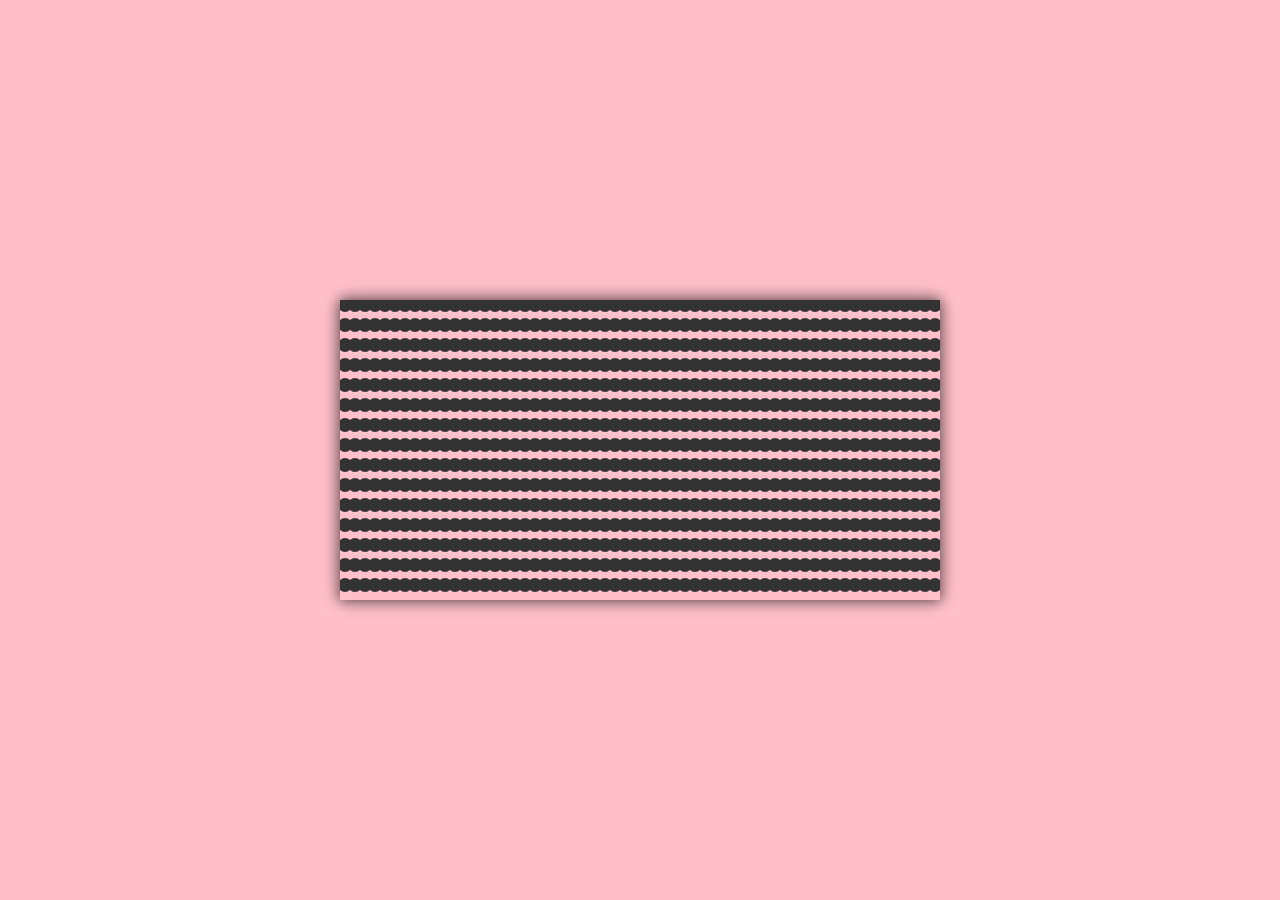
<file: animation mouse over/index.html>
<!DOCTYPE html>
<html lang="en">
  <head>
    <meta charset="UTF-8" />
    <meta http-equiv="X-UA-Compatible" content="IE=edge" />
    <meta name="viewport" content="width=device-width, initial-scale=1.0" />
    <link rel="stylesheet" href="style.css" />
    <title>Document</title>
  </head>
  <body>
    <section>
      <div class="container"></div>
    </section>

    <script>
      let container = document.querySelector(".container");
      for (i = 1; i <= 900; i++) {
        container.innerHTML += `
                <span></span>
            `;
      }
    </script>
  </body>
</html>
</file>
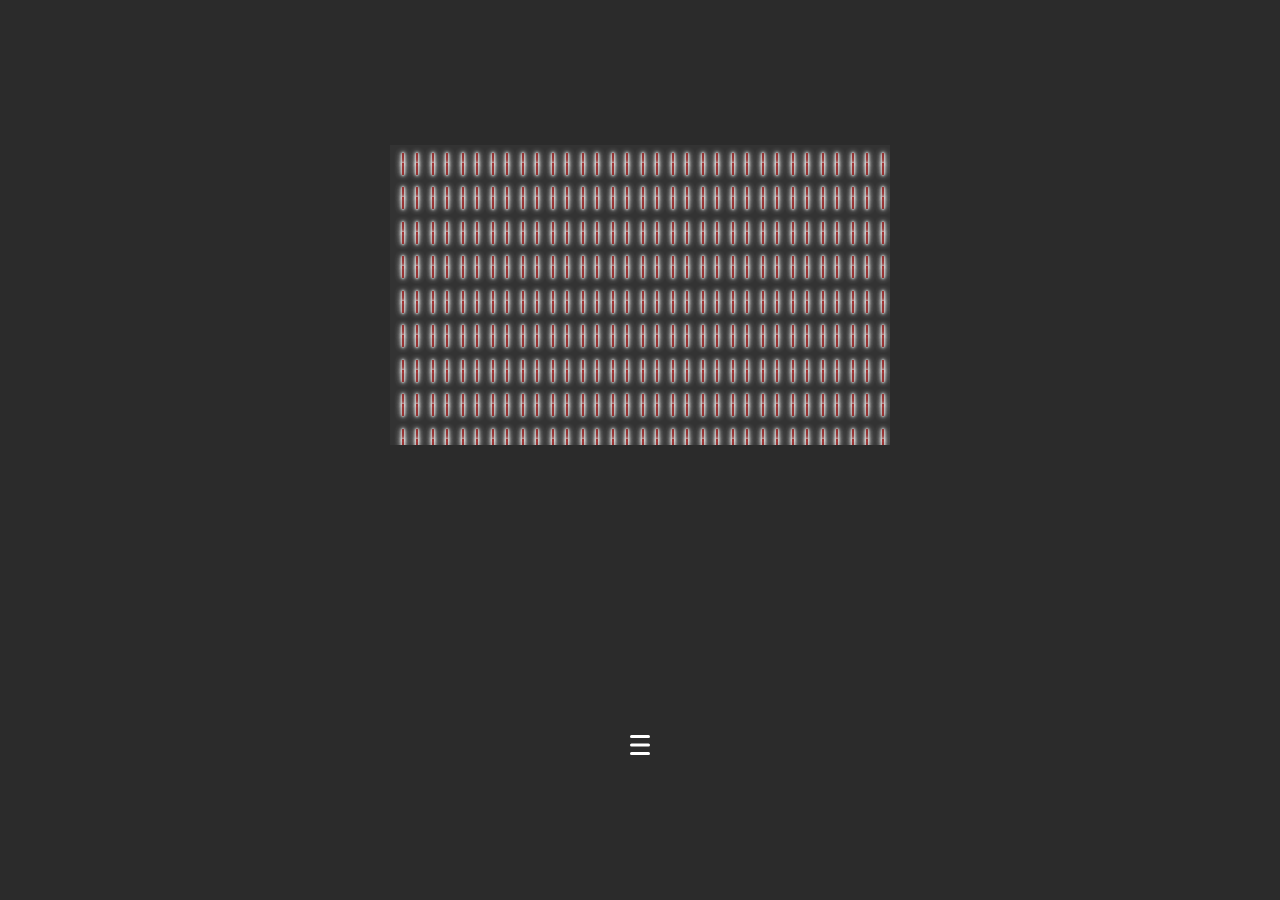
<file: another-mouse-effect/index.html>
<!DOCTYPE html>
<html lang="en">
  <head>
    <meta charset="UTF-8" />
    <meta http-equiv="X-UA-Compatible" content="IE=edge" />
    <meta name="viewport" content="width=device-width, initial-scale=1.0" />
    <title>Document</title>
    <link rel="stylesheet" href="style.css" />
  </head>
  <body>
    <section>
      <div>
        <span></span>
        <span></span>
        <span></span>
        <span></span>
      </div>
      <div>
        <span></span>
        <span></span>
        <span></span>
        <span></span>
      </div>
      <div>
        <span></span>
        <span></span>
        <span></span>
        <span></span>
      </div>
      <div>
        <span></span>
        <span></span>
        <span></span>
        <span></span>
      </div>
      <div>
        <span></span>
        <span></span>
        <span></span>
        <span></span>
      </div>
      <div>
        <span></span>
        <span></span>
        <span></span>
        <span></span>
      </div>
      <div>
        <span></span>
        <span></span>
        <span></span>
        <span></span>
      </div>
      <div>
        <span></span>
        <span></span>
        <span></span>
        <span></span>
      </div>
      <div>
        <span></span>
        <span></span>
        <span></span>
        <span></span>
      </div>
      <div>
        <span></span>
        <span></span>
        <span></span>
        <span></span>
      </div>
      <div>
        <span></span>
        <span></span>
        <span></span>
        <span></span>
      </div>
      <div>
        <span></span>
        <span></span>
        <span></span>
        <span></span>
      </div>
      <div>
        <span></span>
        <span></span>
        <span></span>
        <span></span>
      </div>
      <div>
        <span></span>
        <span></span>
        <span></span>
        <span></span>
      </div>
      <div>
        <span></span>
        <span></span>
        <span></span>
        <span></span>
      </div>
      <div>
        <span></span>
        <span></span>
        <span></span>
        <span></span>
      </div>
      <div>
        <span></span>
        <span></span>
        <span></span>
        <span></span>
      </div>
      <div>
        <span></span>
        <span></span>
        <span></span>
        <span></span>
      </div>
      <div>
        <span></span>
        <span></span>
        <span></span>
        <span></span>
      </div>
      <div>
        <span></span>
        <span></span>
        <span></span>
        <span></span>
      </div>
      <div>
        <span></span>
        <span></span>
        <span></span>
        <span></span>
      </div>
      <div>
        <span></span>
        <span></span>
        <span></span>
        <span></span>
      </div>
      <div>
        <span></span>
        <span></span>
        <span></span>
        <span></span>
      </div>
      <div>
        <span></span>
        <span></span>
        <span></span>
        <span></span>
      </div>
      <div>
        <span></span>
        <span></span>
        <span></span>
        <span></span>
      </div>
      <div>
        <span></span>
        <span></span>
        <span></span>
        <span></span>
      </div>
      <div>
        <span></span>
        <span></span>
        <span></span>
        <span></span>
      </div>
      <div>
        <span></span>
        <span></span>
        <span></span>
        <span></span>
      </div>
      <div>
        <span></span>
        <span></span>
        <span></span>
        <span></span>
      </div>
      <div>
        <span></span>
        <span></span>
        <span></span>
        <span></span>
      </div>
      <div>
        <span></span>
        <span></span>
        <span></span>
        <span></span>
      </div>
      <div>
        <span></span>
        <span></span>
        <span></span>
        <span></span>
      </div>
      <div>
        <span></span>
        <span></span>
        <span></span>
        <span></span>
      </div>
      <div>
        <span></span>
        <span></span>
        <span></span>
        <span></span>
      </div>
      <div>
        <span></span>
        <span></span>
        <span></span>
        <span></span>
      </div>
      <div>
        <span></span>
        <span></span>
        <span></span>
        <span></span>
      </div>
      <div>
        <span></span>
        <span></span>
        <span></span>
        <span></span>
      </div>
      <div>
        <span></span>
        <span></span>
        <span></span>
        <span></span>
      </div>
      <div>
        <span></span>
        <span></span>
        <span></span>
        <span></span>
      </div>
      <div>
        <span></span>
        <span></span>
        <span></span>
        <span></span>
      </div>
      <div>
        <span></span>
        <span></span>
        <span></span>
        <span></span>
      </div>
      <div>
        <span></span>
        <span></span>
        <span></span>
        <span></span>
      </div>
      <div>
        <span></span>
        <span></span>
        <span></span>
        <span></span>
      </div>
      <div>
        <span></span>
        <span></span>
        <span></span>
        <span></span>
      </div>
      <div>
        <span></span>
        <span></span>
        <span></span>
        <span></span>
      </div>
      <div>
        <span></span>
        <span></span>
        <span></span>
        <span></span>
      </div>
      <div>
        <span></span>
        <span></span>
        <span></span>
        <span></span>
      </div>
      <div>
        <span></span>
        <span></span>
        <span></span>
        <span></span>
      </div>
      <div>
        <span></span>
        <span></span>
        <span></span>
        <span></span>
      </div>
      <div>
        <span></span>
        <span></span>
        <span></span>
        <span></span>
      </div>
      <div>
        <span></span>
        <span></span>
        <span></span>
        <span></span>
      </div>
      <div>
        <span></span>
        <span></span>
        <span></span>
        <span></span>
      </div>
      <div>
        <span></span>
        <span></span>
        <span></span>
        <span></span>
      </div>
      <div>
        <span></span>
        <span></span>
        <span></span>
        <span></span>
      </div>
      <div>
        <span></span>
        <span></span>
        <span></span>
        <span></span>
      </div>
      <div>
        <span></span>
        <span></span>
        <span></span>
        <span></span>
      </div>
      <div>
        <span></span>
        <span></span>
        <span></span>
        <span></span>
      </div>
      <div>
        <span></span>
        <span></span>
        <span></span>
        <span></span>
      </div>
      <div>
        <span></span>
        <span></span>
        <span></span>
        <span></span>
      </div>
      <div>
        <span></span>
        <span></span>
        <span></span>
        <span></span>
      </div>
      <div>
        <span></span>
        <span></span>
        <span></span>
        <span></span>
      </div>
      <div>
        <span></span>
        <span></span>
        <span></span>
        <span></span>
      </div>
      <div>
        <span></span>
        <span></span>
        <span></span>
        <span></span>
      </div>
      <div>
        <span></span>
        <span></span>
        <span></span>
        <span></span>
      </div>
      <div>
        <span></span>
        <span></span>
        <span></span>
        <span></span>
      </div>
      <div>
        <span></span>
        <span></span>
        <span></span>
        <span></span>
      </div>
      <div>
        <span></span>
        <span></span>
        <span></span>
        <span></span>
      </div>
      <div>
        <span></span>
        <span></span>
        <span></span>
        <span></span>
      </div>
      <div>
        <span></span>
        <span></span>
        <span></span>
        <span></span>
      </div>
      <div>
        <span></span>
        <span></span>
        <span></span>
        <span></span>
      </div>
      <div>
        <span></span>
        <span></span>
        <span></span>
        <span></span>
      </div>
      <div>
        <span></span>
        <span></span>
        <span></span>
        <span></span>
      </div>
      <div>
        <span></span>
        <span></span>
        <span></span>
        <span></span>
      </div>
      <div>
        <span></span>
        <span></span>
        <span></span>
        <span></span>
      </div>
      <div>
        <span></span>
        <span></span>
        <span></span>
        <span></span>
      </div>
      <div>
        <span></span>
        <span></span>
        <span></span>
        <span></span>
      </div>
      <div>
        <span></span>
        <span></span>
        <span></span>
        <span></span>
      </div>
      <div>
        <span></span>
        <span></span>
        <span></span>
        <span></span>
      </div>
      <div>
        <span></span>
        <span></span>
        <span></span>
        <span></span>
      </div>
      <div>
        <span></span>
        <span></span>
        <span></span>
        <span></span>
      </div>
      <div>
        <span></span>
        <span></span>
        <span></span>
        <span></span>
      </div>
      <div>
        <span></span>
        <span></span>
        <span></span>
        <span></span>
      </div>
      <div>
        <span></span>
        <span></span>
        <span></span>
        <span></span>
      </div>
      <div>
        <span></span>
        <span></span>
        <span></span>
        <span></span>
      </div>
      <div>
        <span></span>
        <span></span>
        <span></span>
        <span></span>
      </div>
      <div>
        <span></span>
        <span></span>
        <span></span>
        <span></span>
      </div>
      <div>
        <span></span>
        <span></span>
        <span></span>
        <span></span>
      </div>
      <div>
        <span></span>
        <span></span>
        <span></span>
        <span></span>
      </div>
      <div>
        <span></span>
        <span></span>
        <span></span>
        <span></span>
      </div>
      <div>
        <span></span>
        <span></span>
        <span></span>
        <span></span>
      </div>
      <div>
        <span></span>
        <span></span>
        <span></span>
        <span></span>
      </div>
      <div>
        <span></span>
        <span></span>
        <span></span>
        <span></span>
      </div>
      <div>
        <span></span>
        <span></span>
        <span></span>
        <span></span>
      </div>
      <div>
        <span></span>
        <span></span>
        <span></span>
        <span></span>
      </div>
      <div>
        <span></span>
        <span></span>
        <span></span>
        <span></span>
      </div>
      <div>
        <span></span>
        <span></span>
        <span></span>
        <span></span>
      </div>
      <div>
        <span></span>
        <span></span>
        <span></span>
        <span></span>
      </div>
      <div>
        <span></span>
        <span></span>
        <span></span>
        <span></span>
      </div>
      <div>
        <span></span>
        <span></span>
        <span></span>
        <span></span>
      </div>
      <div>
        <span></span>
        <span></span>
        <span></span>
        <span></span>
      </div>
      <div>
        <span></span>
        <span></span>
        <span></span>
        <span></span>
      </div>
      <div>
        <span></span>
        <span></span>
        <span></span>
        <span></span>
      </div>
      <div>
        <span></span>
        <span></span>
        <span></span>
        <span></span>
      </div>
      <div>
        <span></span>
        <span></span>
        <span></span>
        <span></span>
      </div>
      <div>
        <span></span>
        <span></span>
        <span></span>
        <span></span>
      </div>
      <div>
        <span></span>
        <span></span>
        <span></span>
        <span></span>
      </div>
      <div>
        <span></span>
        <span></span>
        <span></span>
        <span></span>
      </div>
      <div>
        <span></span>
        <span></span>
        <span></span>
        <span></span>
      </div>
      <div>
        <span></span>
        <span></span>
        <span></span>
        <span></span>
      </div>
      <div>
        <span></span>
        <span></span>
        <span></span>
        <span></span>
      </div>
      <div>
        <span></span>
        <span></span>
        <span></span>
        <span></span>
      </div>
      <div>
        <span></span>
        <span></span>
        <span></span>
        <span></span>
      </div>
      <div>
        <span></span>
        <span></span>
        <span></span>
        <span></span>
      </div>
      <div>
        <span></span>
        <span></span>
        <span></span>
        <span></span>
      </div>
      <div>
        <span></span>
        <span></span>
        <span></span>
        <span></span>
      </div>
      <div>
        <span></span>
        <span></span>
        <span></span>
        <span></span>
      </div>
      <div>
        <span></span>
        <span></span>
        <span></span>
        <span></span>
      </div>
      <div>
        <span></span>
        <span></span>
        <span></span>
        <span></span>
      </div>
      <div>
        <span></span>
        <span></span>
        <span></span>
        <span></span>
      </div>
      <div>
        <span></span>
        <span></span>
        <span></span>
        <span></span>
      </div>
      <div>
        <span></span>
        <span></span>
        <span></span>
        <span></span>
      </div>
      <div>
        <span></span>
        <span></span>
        <span></span>
        <span></span>
      </div>
      <div>
        <span></span>
        <span></span>
        <span></span>
        <span></span>
      </div>
      <div>
        <span></span>
        <span></span>
        <span></span>
        <span></span>
      </div>
      <div>
        <span></span>
        <span></span>
        <span></span>
        <span></span>
      </div>
      <div>
        <span></span>
        <span></span>
        <span></span>
        <span></span>
      </div>
      <div>
        <span></span>
        <span></span>
        <span></span>
        <span></span>
      </div>
      <div>
        <span></span>
        <span></span>
        <span></span>
        <span></span>
      </div>
      <div>
        <span></span>
        <span></span>
        <span></span>
        <span></span>
      </div>
      <div>
        <span></span>
        <span></span>
        <span></span>
        <span></span>
      </div>
      <div>
        <span></span>
        <span></span>
        <span></span>
        <span></span>
      </div>
      <div>
        <span></span>
        <span></span>
        <span></span>
        <span></span>
      </div>
      <div>
        <span></span>
        <span></span>
        <span></span>
        <span></span>
      </div>
      <div>
        <span></span>
        <span></span>
        <span></span>
        <span></span>
      </div>
      <div>
        <span></span>
        <span></span>
        <span></span>
        <span></span>
      </div>
      <div>
        <span></span>
        <span></span>
        <span></span>
        <span></span>
      </div>
      <div>
        <span></span>
        <span></span>
        <span></span>
        <span></span>
      </div>
      <div>
        <span></span>
        <span></span>
        <span></span>
        <span></span>
      </div>
      <div>
        <span></span>
        <span></span>
        <span></span>
        <span></span>
      </div>
      <div>
        <span></span>
        <span></span>
        <span></span>
        <span></span>
      </div>
      <div>
        <span></span>
        <span></span>
        <span></span>
        <span></span>
      </div>
      <div>
        <span></span>
        <span></span>
        <span></span>
        <span></span>
      </div>
      <div>
        <span></span>
        <span></span>
        <span></span>
        <span></span>
      </div>
      <div>
        <span></span>
        <span></span>
        <span></span>
        <span></span>
      </div>
      <div>
        <span></span>
        <span></span>
        <span></span>
        <span></span>
      </div>
      <div>
        <span></span>
        <span></span>
        <span></span>
        <span></span>
      </div>
      <div>
        <span></span>
        <span></span>
        <span></span>
        <span></span>
      </div>
      <div>
        <span></span>
        <span></span>
        <span></span>
        <span></span>
      </div>
      <div>
        <span></span>
        <span></span>
        <span></span>
        <span></span>
      </div>
      <div>
        <span></span>
        <span></span>
        <span></span>
        <span></span>
      </div>
      <div>
        <span></span>
        <span></span>
        <span></span>
        <span></span>
      </div>
      <div>
        <span></span>
        <span></span>
        <span></span>
        <span></span>
      </div>
      <div>
        <span></span>
        <span></span>
        <span></span>
        <span></span>
      </div>
    </section>

    <main class="bar">
      <input type="checkbox" />
      <span style="--top: 0; --left: 0"></span>
      <span style="--top: 50%; --left: 0"></span>
      <span style="--bottom: 0; --left: 0"></span>
    </main>
  </body>
</html>
</file>
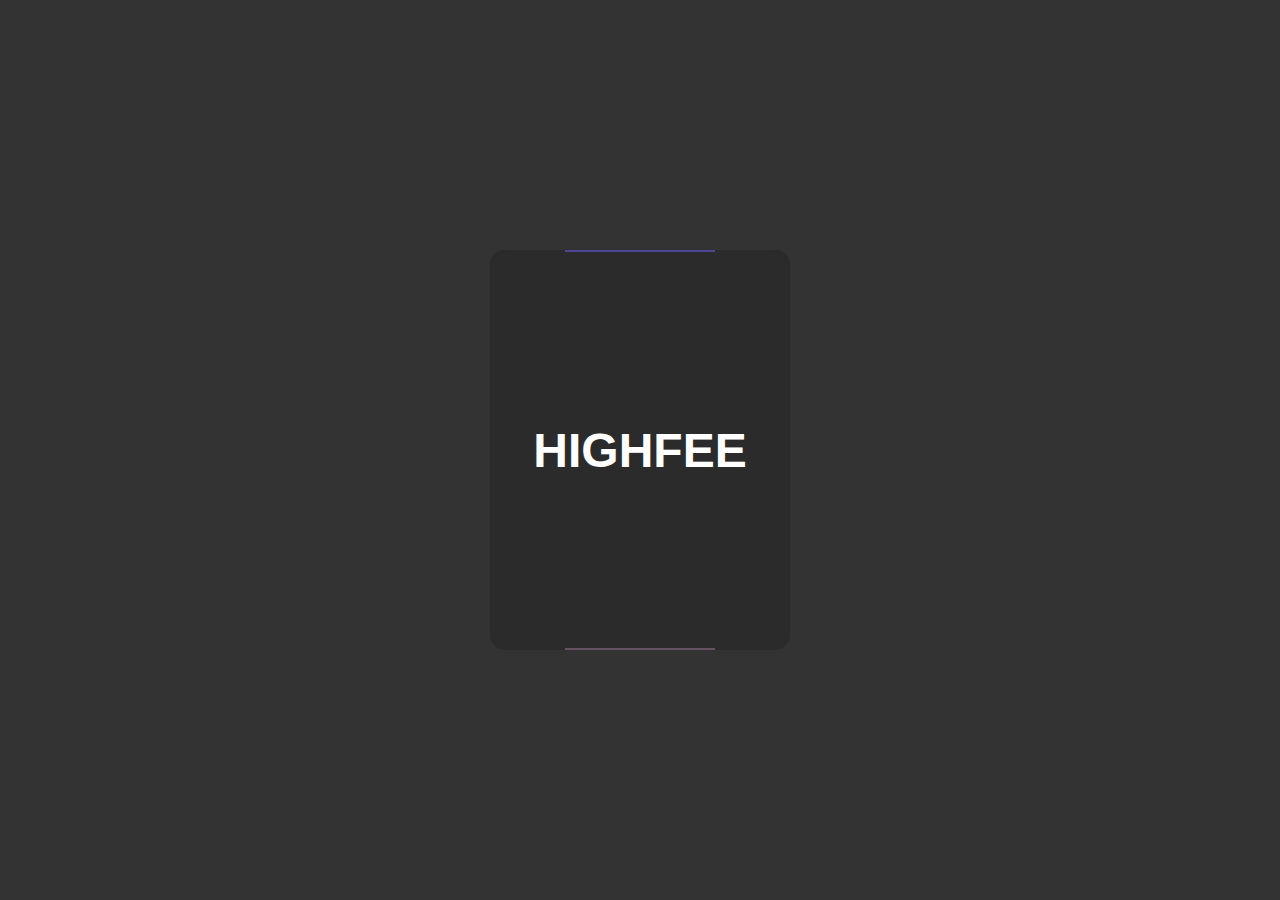
<file: box border effect/index.html>
<!DOCTYPE html>
<html lang="en">
  <head>
    <meta charset="UTF-8" />
    <meta http-equiv="X-UA-Compatible" content="IE=edge" />
    <meta name="viewport" content="width=device-width, initial-scale=1.0" />
    <title>Document</title>
    <link rel="stylesheet" href="style.css" />
  </head>
  <body>
    <div class="container">
      <div class="card">
        <h3>HIGHFEE</h3>
      </div>
    </div>
  </body>
</html>
</file>
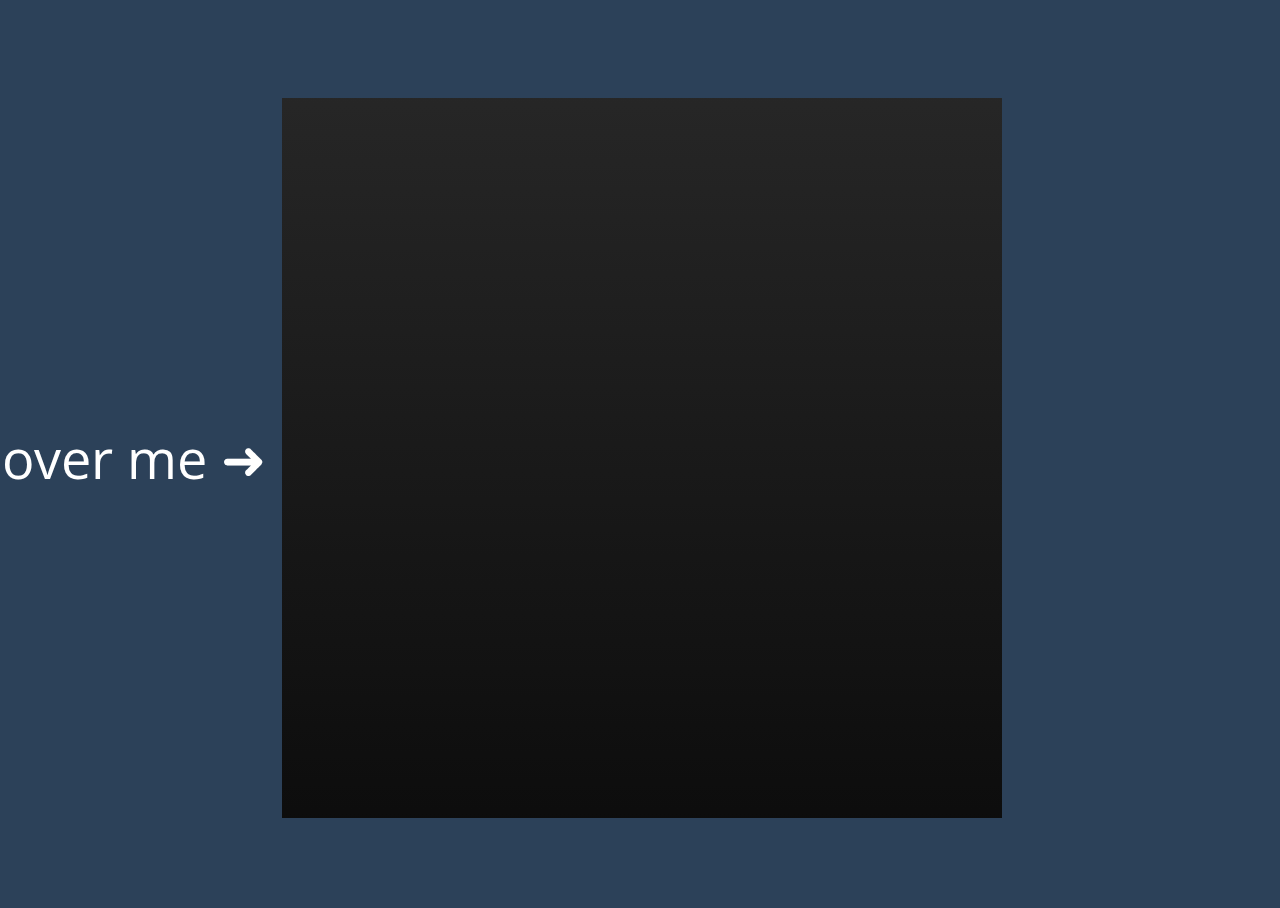
<file: hover effect/index.html>
<!DOCTYPE html>
<html lang="en">
  <head>
    <meta charset="UTF-8" />
    <meta http-equiv="X-UA-Compatible" content="IE=edge" />
    <meta name="viewport" content="width=device-width, initial-scale=1.0" />
    <link rel="stylesheet" href="style.css" />
    <title>Document</title>
  </head>
  <body>
    <div class="reflection-container">
      <a class="reflection-grid-cell reflection-grid-cell-1" href="#"></a>
      <a class="reflection-grid-cell reflection-grid-cell-2" href="#"></a>
      <a class="reflection-grid-cell reflection-grid-cell-3" href="#"></a>
      <a class="reflection-grid-cell reflection-grid-cell-4" href="#"></a>
      <a class="reflection-grid-cell reflection-grid-cell-5" href="#"></a>
      <a class="reflection-grid-cell reflection-grid-cell-6" href="#"></a>
      <a class="reflection-grid-cell reflection-grid-cell-7" href="#"></a>
      <a class="reflection-grid-cell reflection-grid-cell-8" href="#"></a>
      <a class="reflection-grid-cell reflection-grid-cell-9" href="#"></a>
      <a class="reflection-grid-cell reflection-grid-cell-10" href="#"></a>
      <a class="reflection-grid-cell reflection-grid-cell-11" href="#"></a>
      <a class="reflection-grid-cell reflection-grid-cell-12" href="#"></a>
      <a class="reflection-grid-cell reflection-grid-cell-13" href="#"></a>
      <a class="reflection-grid-cell reflection-grid-cell-14" href="#"></a>
      <a class="reflection-grid-cell reflection-grid-cell-15" href="#"></a>
      <a class="reflection-grid-cell reflection-grid-cell-16" href="#"></a>
      <a class="reflection-grid-cell reflection-grid-cell-17" href="#"></a>
      <a class="reflection-grid-cell reflection-grid-cell-18" href="#"></a>
      <a class="reflection-grid-cell reflection-grid-cell-19" href="#"></a>
      <a class="reflection-grid-cell reflection-grid-cell-20" href="#"></a>
      <a class="reflection-grid-cell reflection-grid-cell-21" href="#"></a>
      <a class="reflection-grid-cell reflection-grid-cell-22" href="#"></a>
      <a class="reflection-grid-cell reflection-grid-cell-23" href="#"></a>
      <a class="reflection-grid-cell reflection-grid-cell-24" href="#"></a>
      <a class="reflection-grid-cell reflection-grid-cell-25" href="#"></a>
      <a class="reflection-grid-cell reflection-grid-cell-26" href="#"></a>
      <a class="reflection-grid-cell reflection-grid-cell-27" href="#"></a>
      <a class="reflection-grid-cell reflection-grid-cell-28" href="#"></a>
      <a class="reflection-grid-cell reflection-grid-cell-29" href="#"></a>
      <a class="reflection-grid-cell reflection-grid-cell-30" href="#"></a>
      <a class="reflection-grid-cell reflection-grid-cell-31" href="#"></a>
      <a class="reflection-grid-cell reflection-grid-cell-32" href="#"></a>
      <a class="reflection-grid-cell reflection-grid-cell-33" href="#"></a>
      <a class="reflection-grid-cell reflection-grid-cell-34" href="#"></a>
      <a class="reflection-grid-cell reflection-grid-cell-35" href="#"></a>
      <a class="reflection-grid-cell reflection-grid-cell-36" href="#"></a>
      <a class="reflection-grid-cell reflection-grid-cell-37" href="#"></a>
      <a class="reflection-grid-cell reflection-grid-cell-38" href="#"></a>
      <a class="reflection-grid-cell reflection-grid-cell-39" href="#"></a>
      <a class="reflection-grid-cell reflection-grid-cell-40" href="#"></a>
      <a class="reflection-grid-cell reflection-grid-cell-41" href="#"></a>
      <a class="reflection-grid-cell reflection-grid-cell-42" href="#"></a>
      <a class="reflection-grid-cell reflection-grid-cell-43" href="#"></a>
      <a class="reflection-grid-cell reflection-grid-cell-44" href="#"></a>
      <a class="reflection-grid-cell reflection-grid-cell-45" href="#"></a>
      <a class="reflection-grid-cell reflection-grid-cell-46" href="#"></a>
      <a class="reflection-grid-cell reflection-grid-cell-47" href="#"></a>
      <a class="reflection-grid-cell reflection-grid-cell-48" href="#"></a>
      <a class="reflection-grid-cell reflection-grid-cell-49" href="#"></a>
      <a class="reflection-grid-cell reflection-grid-cell-50" href="#"></a>
      <a class="reflection-grid-cell reflection-grid-cell-51" href="#"></a>
      <a class="reflection-grid-cell reflection-grid-cell-52" href="#"></a>
      <a class="reflection-grid-cell reflection-grid-cell-53" href="#"></a>
      <a class="reflection-grid-cell reflection-grid-cell-54" href="#"></a>
      <a class="reflection-grid-cell reflection-grid-cell-55" href="#"></a>
      <a class="reflection-grid-cell reflection-grid-cell-56" href="#"></a>
      <a class="reflection-grid-cell reflection-grid-cell-57" href="#"></a>
      <a class="reflection-grid-cell reflection-grid-cell-58" href="#"></a>
      <a class="reflection-grid-cell reflection-grid-cell-59" href="#"></a>
      <a class="reflection-grid-cell reflection-grid-cell-60" href="#"></a>
      <a class="reflection-grid-cell reflection-grid-cell-61" href="#"></a>
      <a class="reflection-grid-cell reflection-grid-cell-62" href="#"></a>
      <a class="reflection-grid-cell reflection-grid-cell-63" href="#"></a>
      <a class="reflection-grid-cell reflection-grid-cell-64" href="#"></a>
      <a class="reflection-grid-cell reflection-grid-cell-65" href="#"></a>
      <a class="reflection-grid-cell reflection-grid-cell-66" href="#"></a>
      <a class="reflection-grid-cell reflection-grid-cell-67" href="#"></a>
      <a class="reflection-grid-cell reflection-grid-cell-68" href="#"></a>
      <a class="reflection-grid-cell reflection-grid-cell-69" href="#"></a>
      <a class="reflection-grid-cell reflection-grid-cell-70" href="#"></a>
      <a class="reflection-grid-cell reflection-grid-cell-71" href="#"></a>
      <a class="reflection-grid-cell reflection-grid-cell-72" href="#"></a>
      <a class="reflection-grid-cell reflection-grid-cell-73" href="#"></a>
      <a class="reflection-grid-cell reflection-grid-cell-74" href="#"></a>
      <a class="reflection-grid-cell reflection-grid-cell-75" href="#"></a>
      <a class="reflection-grid-cell reflection-grid-cell-76" href="#"></a>
      <a class="reflection-grid-cell reflection-grid-cell-77" href="#"></a>
      <a class="reflection-grid-cell reflection-grid-cell-78" href="#"></a>
      <a class="reflection-grid-cell reflection-grid-cell-79" href="#"></a>
      <a class="reflection-grid-cell reflection-grid-cell-80" href="#"></a>
      <a class="reflection-grid-cell reflection-grid-cell-81" href="#"></a>
      <a class="reflection-grid-cell reflection-grid-cell-82" href="#"></a>
      <a class="reflection-grid-cell reflection-grid-cell-83" href="#"></a>
      <a class="reflection-grid-cell reflection-grid-cell-84" href="#"></a>
      <a class="reflection-grid-cell reflection-grid-cell-85" href="#"></a>
      <a class="reflection-grid-cell reflection-grid-cell-86" href="#"></a>
      <a class="reflection-grid-cell reflection-grid-cell-87" href="#"></a>
      <a class="reflection-grid-cell reflection-grid-cell-88" href="#"></a>
      <a class="reflection-grid-cell reflection-grid-cell-89" href="#"></a>
      <a class="reflection-grid-cell reflection-grid-cell-90" href="#"></a>
      <a class="reflection-grid-cell reflection-grid-cell-91" href="#"></a>
      <a class="reflection-grid-cell reflection-grid-cell-92" href="#"></a>
      <a class="reflection-grid-cell reflection-grid-cell-93" href="#"></a>
      <a class="reflection-grid-cell reflection-grid-cell-94" href="#"></a>
      <a class="reflection-grid-cell reflection-grid-cell-95" href="#"></a>
      <a class="reflection-grid-cell reflection-grid-cell-96" href="#"></a>
      <a class="reflection-grid-cell reflection-grid-cell-97" href="#"></a>
      <a class="reflection-grid-cell reflection-grid-cell-98" href="#"></a>
      <a class="reflection-grid-cell reflection-grid-cell-99" href="#"></a>
      <a class="reflection-grid-cell reflection-grid-cell-100" href="#"></a>
      <div class="reflection-content"></div>
    </div>
  </body>
</html>
</file>
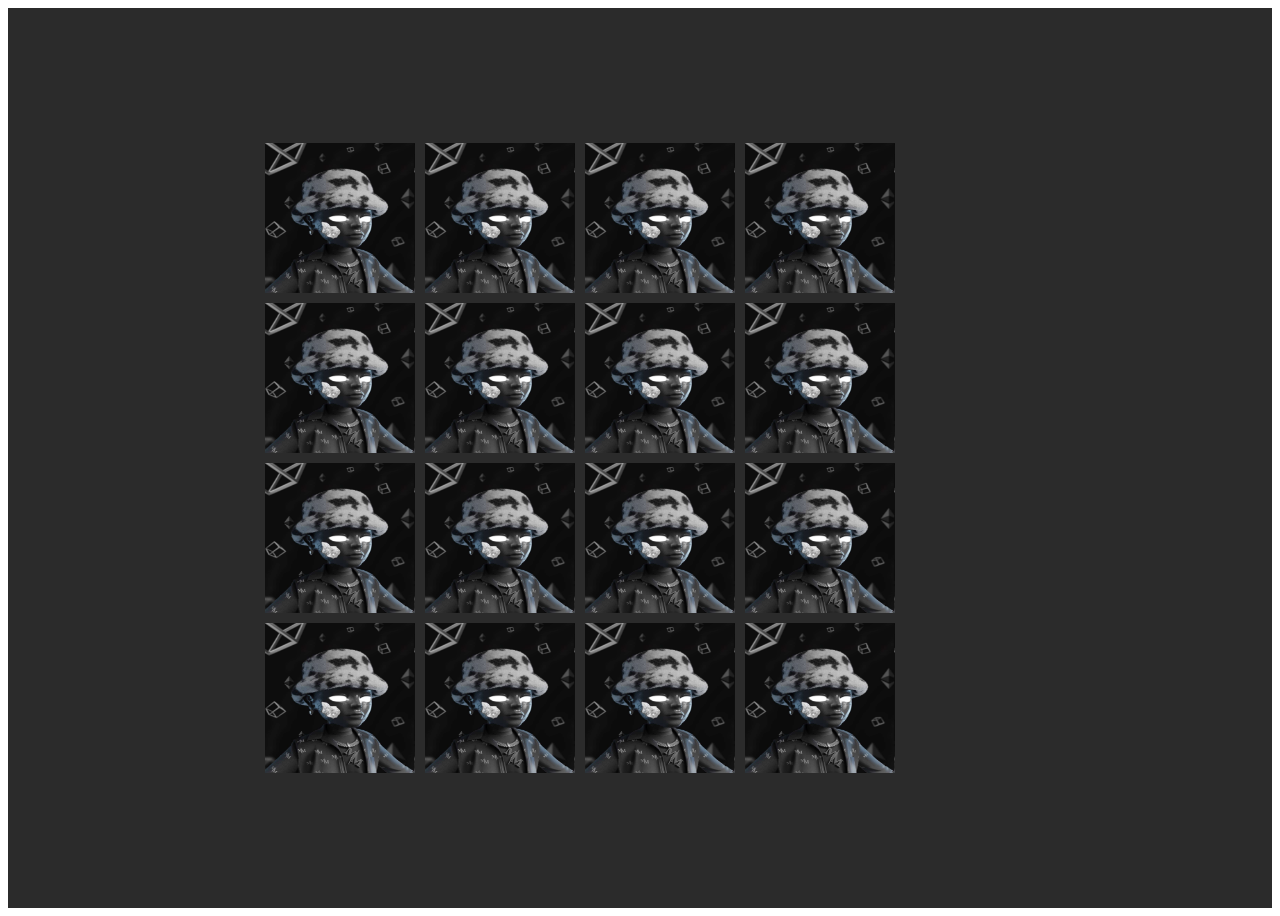
<file: image gallery hover/index.html>
<!DOCTYPE html>
<html lang="en">
  <head>
    <meta charset="UTF-8" />
    <meta http-equiv="X-UA-Compatible" content="IE=edge" />
    <meta name="viewport" content="width=device-width, initial-scale=1.0" />
    <title>Document</title>
    <link rel="stylesheet" href="styles.css" />
  </head>
  <body>
    <div class="container">
      <div class="gallery">
        <img src="image.jpg" alt="" />
        <img src="image.jpg" alt="" />
        <img src="image.jpg" alt="" />
        <img src="image.jpg" alt="" />
        <img src="image.jpg" alt="" />
        <img src="image.jpg" alt="" />
        <img src="image.jpg" alt="" />
        <img src="image.jpg" alt="" />
        <img src="image.jpg" alt="" />
        <img src="image.jpg" alt="" />
        <img src="image.jpg" alt="" />
        <img src="image.jpg" alt="" />
        <img src="image.jpg" alt="" />
        <img src="image.jpg" alt="" />
        <img src="image.jpg" alt="" />
        <img src="image.jpg" alt="" />
      </div>
    </div>
  </body>
</html>
</file>
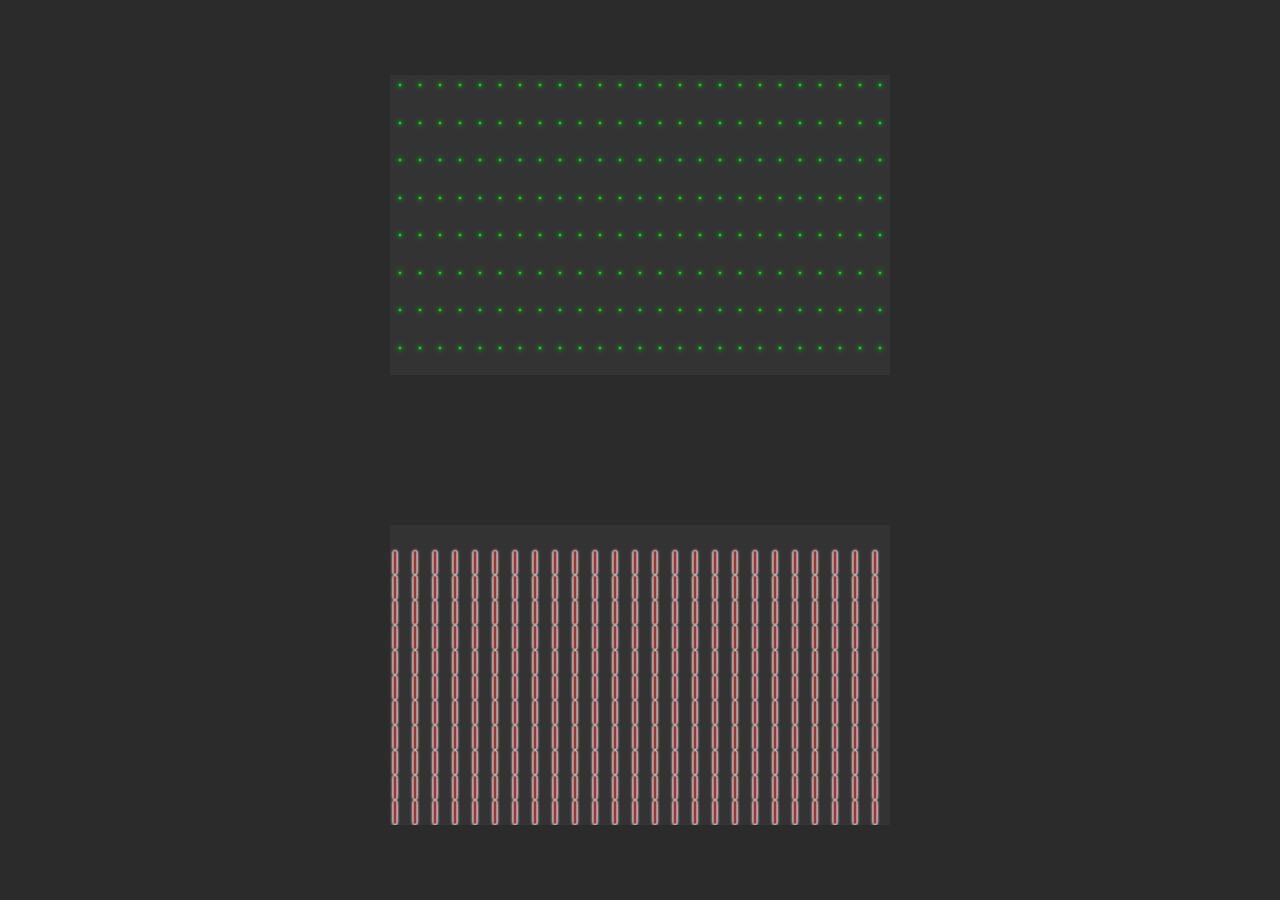
<file: mouse move effect/index.html>
<!DOCTYPE html>
<html lang="en">
  <head>
    <meta charset="UTF-8" />
    <meta http-equiv="X-UA-Compatible" content="IE=edge" />
    <meta name="viewport" content="width=device-width, initial-scale=1.0" />
    <title>Document</title>
    <link rel="stylesheet" href="style.css" />
  </head>
  <body>
    <section>
      <span></span>
      <span></span>
      <span></span>
      <span></span>
      <span></span>
      <span></span>
      <span></span>
      <span></span>
      <span></span>
      <span></span>
      <span></span>
      <span></span>
      <span></span>
      <span></span>
      <span></span>
      <span></span>
      <span></span>
      <span></span>
      <span></span>
      <span></span>
      <span></span>
      <span></span>
      <span></span>
      <span></span>
      <span></span>
      <span></span>
      <span></span>
      <span></span>
      <span></span>
      <span></span>
      <span></span>
      <span></span>
      <span></span>
      <span></span>
      <span></span>
      <span></span>
      <span></span>
      <span></span>
      <span></span>
      <span></span>
      <span></span>
      <span></span>
      <span></span>
      <span></span>
      <span></span>
      <span></span>
      <span></span>
      <span></span>
      <span></span>
      <span></span>
      <span></span>
      <span></span>
      <span></span>
      <span></span>
      <span></span>
      <span></span>
      <span></span>
      <span></span>
      <span></span>
      <span></span>
      <span></span>
      <span></span>
      <span></span>
      <span></span>
      <span></span>
      <span></span>
      <span></span>
      <span></span>
      <span></span>
      <span></span>
      <span></span>
      <span></span>
      <span></span>
      <span></span>
      <span></span>
      <span></span>
      <span></span>
      <span></span>
      <span></span>
      <span></span>
      <span></span>
      <span></span>
      <span></span>
      <span></span>
      <span></span>
      <span></span>
      <span></span>
      <span></span>
      <span></span>
      <span></span>
      <span></span>
      <span></span>
      <span></span>
      <span></span>
      <span></span>
      <span></span>
      <span></span>
      <span></span>
      <span></span>
      <span></span>
      <span></span>
      <span></span>
      <span></span>
      <span></span>
      <span></span>
      <span></span>
      <span></span>
      <span></span>
      <span></span>
      <span></span>
      <span></span>
      <span></span>
      <span></span>
      <span></span>
      <span></span>
      <span></span>
      <span></span>
      <span></span>
      <span></span>
      <span></span>
      <span></span>
      <span></span>
      <span></span>
      <span></span>
      <span></span>
      <span></span>
      <span></span>
      <span></span>
      <span></span>
      <span></span>
      <span></span>
      <span></span>
      <span></span>
      <span></span>
      <span></span>
      <span></span>
      <span></span>
      <span></span>
      <span></span>
      <span></span>
      <span></span>
      <span></span>
      <span></span>
      <span></span>
      <span></span>
      <span></span>
      <span></span>
      <span></span>
      <span></span>
      <span></span>
      <span></span>
      <span></span>
      <span></span>
      <span></span>
      <span></span>
      <span></span>
      <span></span>
      <span></span>
      <span></span>
      <span></span>
      <span></span>
      <span></span>
      <span></span>
      <span></span>
      <span></span>
      <span></span>
      <span></span>
      <span></span>
      <span></span>
      <span></span>
      <span></span>
      <span></span>
      <span></span>
      <span></span>
      <span></span>
      <span></span>
      <span></span>
      <span></span>
      <span></span>
      <span></span>
      <span></span>
      <span></span>
      <span></span>
      <span></span>
      <span></span>
      <span></span>
      <span></span>
      <span></span>
      <span></span>
      <span></span>
      <span></span>
      <span></span>
      <span></span>
      <span></span>
      <span></span>
      <span></span>
      <span></span>
      <span></span>
      <span></span>
      <span></span>
    </section>
    <main>
      <span></span>
      <span></span>
      <span></span>
      <span></span>
      <span></span>
      <span></span>
      <span></span>
      <span></span>
      <span></span>
      <span></span>
      <span></span>
      <span></span>
      <span></span>
      <span></span>
      <span></span>
      <span></span>
      <span></span>
      <span></span>
      <span></span>
      <span></span>
      <span></span>
      <span></span>
      <span></span>
      <span></span>
      <span></span>
      <span></span>
      <span></span>
      <span></span>
      <span></span>
      <span></span>
      <span></span>
      <span></span>
      <span></span>
      <span></span>
      <span></span>
      <span></span>
      <span></span>
      <span></span>
      <span></span>
      <span></span>
      <span></span>
      <span></span>
      <span></span>
      <span></span>
      <span></span>
      <span></span>
      <span></span>
      <span></span>
      <span></span>
      <span></span>
      <span></span>
      <span></span>
      <span></span>
      <span></span>
      <span></span>
      <span></span>
      <span></span>
      <span></span>
      <span></span>
      <span></span>
      <span></span>
      <span></span>
      <span></span>
      <span></span>
      <span></span>
      <span></span>
      <span></span>
      <span></span>
      <span></span>
      <span></span>
      <span></span>
      <span></span>
      <span></span>
      <span></span>
      <span></span>
      <span></span>
      <span></span>
      <span></span>
      <span></span>
      <span></span>
      <span></span>
      <span></span>
      <span></span>
      <span></span>
      <span></span>
      <span></span>
      <span></span>
      <span></span>
      <span></span>
      <span></span>
      <span></span>
      <span></span>
      <span></span>
      <span></span>
      <span></span>
      <span></span>
      <span></span>
      <span></span>
      <span></span>
      <span></span>
      <span></span>
      <span></span>
      <span></span>
      <span></span>
      <span></span>
      <span></span>
      <span></span>
      <span></span>
      <span></span>
      <span></span>
      <span></span>
      <span></span>
      <span></span>
      <span></span>
      <span></span>
      <span></span>
      <span></span>
      <span></span>
      <span></span>
      <span></span>
      <span></span>
      <span></span>
      <span></span>
      <span></span>
      <span></span>
      <span></span>
      <span></span>
      <span></span>
      <span></span>
      <span></span>
      <span></span>
      <span></span>
      <span></span>
      <span></span>
      <span></span>
      <span></span>
      <span></span>
      <span></span>
      <span></span>
      <span></span>
      <span></span>
      <span></span>
      <span></span>
      <span></span>
      <span></span>
      <span></span>
      <span></span>
      <span></span>
      <span></span>
      <span></span>
      <span></span>
      <span></span>
      <span></span>
      <span></span>
      <span></span>
      <span></span>
      <span></span>
      <span></span>
      <span></span>
      <span></span>
      <span></span>
      <span></span>
      <span></span>
      <span></span>
      <span></span>
      <span></span>
      <span></span>
      <span></span>
      <span></span>
      <span></span>
      <span></span>
      <span></span>
      <span></span>
      <span></span>
      <span></span>
      <span></span>
      <span></span>
      <span></span>
      <span></span>
      <span></span>
      <span></span>
      <span></span>
      <span></span>
      <span></span>
      <span></span>
      <span></span>
      <span></span>
      <span></span>
      <span></span>
      <span></span>
      <span></span>
      <span></span>
      <span></span>
      <span></span>
      <span></span>
      <span></span>
      <span></span>
      <span></span>
      <span></span>
      <span></span>
      <span></span>
      <span></span>
      <span></span>
      <span></span>
      <span></span>
      <span></span>
      <span></span>
      <span></span>
      <span></span>
      <span></span>
      <span></span>
      <span></span>
      <span></span>
      <span></span>
      <span></span>
      <span></span>
      <span></span>
      <span></span>
      <span></span>
      <span></span>
      <span></span>
      <span></span>
      <span></span>
      <span></span>
      <span></span>
      <span></span>
      <span></span>
      <span></span>
      <span></span>
      <span></span>
      <span></span>
      <span></span>
      <span></span>
      <span></span>
      <span></span>
      <span></span>
      <span></span>
      <span></span>
      <span></span>
      <span></span>
      <span></span>
      <span></span>
      <span></span>
      <span></span>
      <span></span>
      <span></span>
      <span></span>
      <span></span>
      <span></span>
      <span></span>
      <span></span>
      <span></span>
      <span></span>
      <span></span>
      <span></span>
      <span></span>
      <span></span>
      <span></span>
      <span></span>
      <span></span>
      <span></span>
      <span></span>
      <span></span>
      <span></span>
      <span></span>
      <span></span>
      <span></span>
      <span></span>
      <span></span>
      <span></span>
      <span></span>
      <span></span>
      <span></span>
      <span></span>
      <span></span>
      <span></span>
      <span></span>
      <span></span>
      <span></span>
      <span></span>
      <span></span>
      <span></span>
      <span></span>
      <span></span>
      <span></span>
      <span></span>
      <span></span>
      <span></span>
      <span></span>
      <span></span>
      <span></span>
      <span></span>
      <span></span>
      <span></span>
      <span></span>
      <span></span>
      <span></span>
      <span></span>
      <span></span>
      <span></span>
      <span></span>
      <span></span>
      <span></span>
      <span></span>
      <span></span>
      <span></span>
      <span></span>
      <span></span>
      <span></span>
      <span></span>
      <span></span>
      <span></span>
      <span></span>
      <span></span>
      <span></span>
      <span></span>
      <span></span>
      <span></span>
      <span></span>
      <span></span>
      <span></span>
      <span></span>
      <span></span>
      <span></span>
      <span></span>
      <span></span>
      <span></span>
      <span></span>
      <span></span>
      <span></span>
      <span></span>
      <span></span>
      <span></span>
      <span></span>
      <span></span>
      <span></span>
      <span></span>
      <span></span>
      <span></span>
      <span></span>
      <span></span>
      <span></span>
      <span></span>
      <span></span>
      <span></span>
      <span></span>
      <span></span>
      <span></span>
      <span></span>
      <span></span>
      <span></span>
      <span></span>
      <span></span>
      <span></span>
      <span></span>
      <span></span>
      <span></span>
      <span></span>
      <span></span>
      <span></span>
      <span></span>
      <span></span>
      <span></span>
      <span></span>
      <span></span>
      <span></span>
      <span></span>
      <span></span>
      <span></span>
      <span></span>
      <span></span>
      <span></span>
      <span></span>
      <span></span>
      <span></span>
      <span></span>
      <span></span>
      <span></span>
      <span></span>
      <span></span>
      <span></span>
      <span></span>
      <span></span>
      <span></span>
      <span></span>
      <span></span>
      <span></span>
      <span></span>
      <span></span>
      <span></span>
      <span></span>
      <span></span>
      <span></span>
      <span></span>
      <span></span>
      <span></span>
      <span></span>
      <span></span>
      <span></span>
      <span></span>
      <span></span>
      <span></span>
      <span></span>
      <span></span>
      <span></span>
      <span></span>
      <span></span>
      <span></span>
      <span></span>
      <span></span>
      <span></span>
      <span></span>
      <span></span>
      <span></span>
      <span></span>
      <span></span>
      <span></span>
      <span></span>
      <span></span>
      <span></span>
      <span></span>
      <span></span>
      <span></span>
      <span></span>
      <span></span>
      <span></span>
      <span></span>
      <span></span>
      <span></span>
      <span></span>
      <span></span>
      <span></span>
      <span></span>
      <span></span>
      <span></span>
      <span></span>
      <span></span>
      <span></span>
      <span></span>
      <span></span>
      <span></span>
      <span></span>
      <span></span>
      <span></span>
      <span></span>
      <span></span>
      <span></span>
      <span></span>
      <span></span>
      <span></span>
      <span></span>
      <span></span>
      <span></span>
      <span></span>
      <span></span>
      <span></span>
      <span></span>
      <span></span>
      <span></span>
      <span></span>
      <span></span>
      <span></span>
      <span></span>
      <span></span>
      <span></span>
      <span></span>
      <span></span>
      <span></span>
      <span></span>
      <span></span>
      <span></span>
      <span></span>
      <span></span>
      <span></span>
      <span></span>
      <span></span>
      <span></span>
      <span></span>
      <span></span>
      <span></span>
      <span></span>
      <span></span>
      <span></span>
      <span></span>
      <span></span>
      <span></span>
      <span></span>
      <span></span>
      <span></span>
      <span></span>
      <span></span>
      <span></span>
      <span></span>
      <span></span>
      <span></span>
      <span></span>
      <span></span>
      <span></span>
      <span></span>
      <span></span>
      <span></span>
      <span></span>
      <span></span>
      <span></span>
      <span></span>
      <span></span>
      <span></span>
      <span></span>
      <span></span>
      <span></span>
      <span></span>
      <span></span>
    </main>
    <script>
      let a = Notification.requestPermission();
      const greeting = new Notification("Hello");
      greeting();
    </script>
  </body>
</html>
</file>
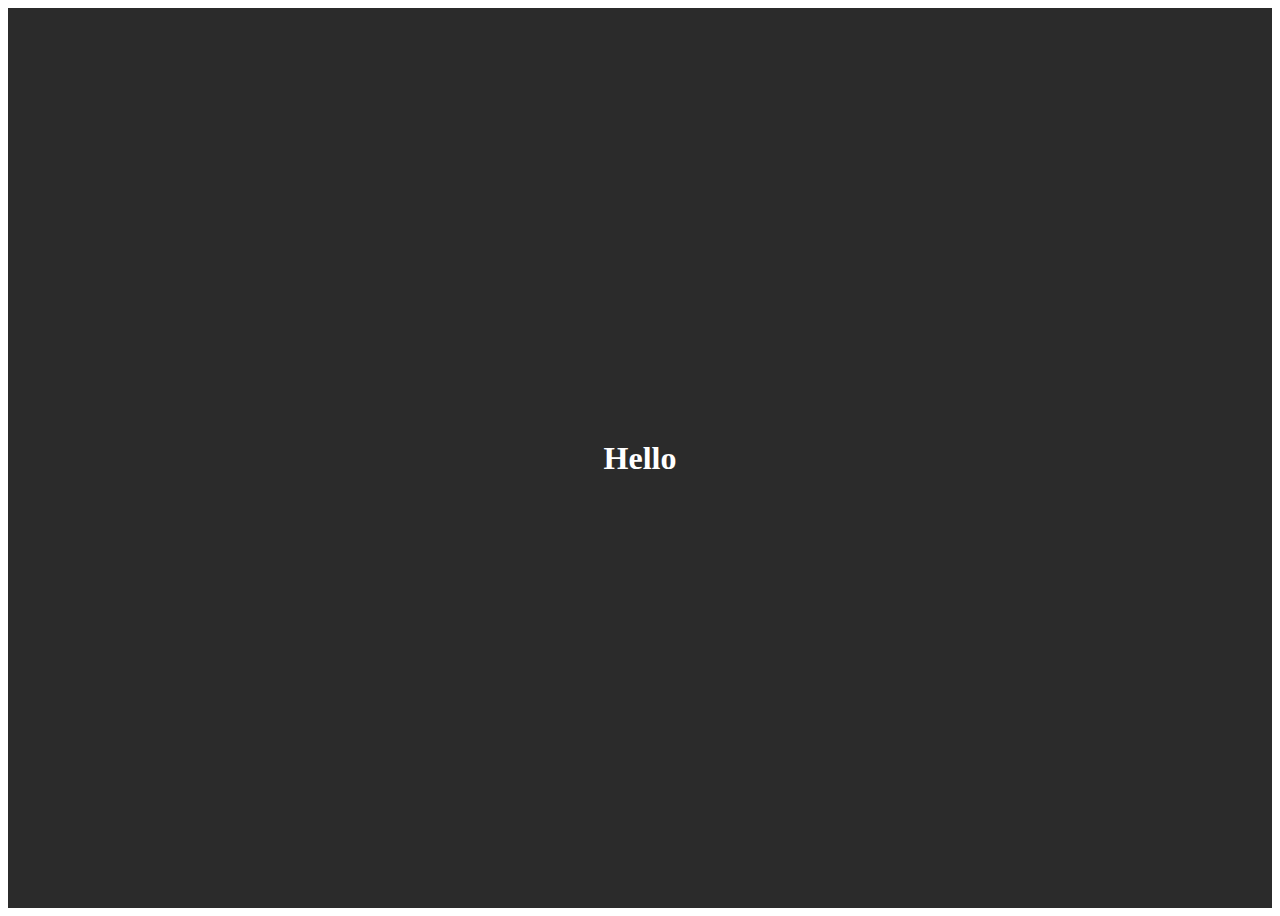
<file: moving dot/index.html>
<!DOCTYPE html>
<html lang="en">
  <head>
    <meta charset="UTF-8" />
    <meta http-equiv="X-UA-Compatible" content="IE=edge" />
    <meta name="viewport" content="width=device-width, initial-scale=1.0" />
    <title>Document</title>
    <link rel="stylesheet" href="styles.css" />
  </head>
  <body>
    <div class="container">
      <div class="move"></div>
      <div class="move small"></div>
      <h1>Hello</h1>
    </div>

    <script>
      let mouse = document.querySelector(".move");
      let small = document.querySelector(".small");
      document.addEventListener("mousemove", (e) => {
        mouse.style.left = `${e.clientX}px`;
        mouse.style.top = `${e.clientY}px`;
        small.style.left = `${e.clientX + 18}px`;
        small.style.top = `${e.clientY + 18}px`;
        mouse.style.display = "block";
        small.style.display = "block";
      });
      document.addEventListener("mousewheel", (e) => {
        console.log(e);
      });
    </script>
  </body>
</html>
</file>
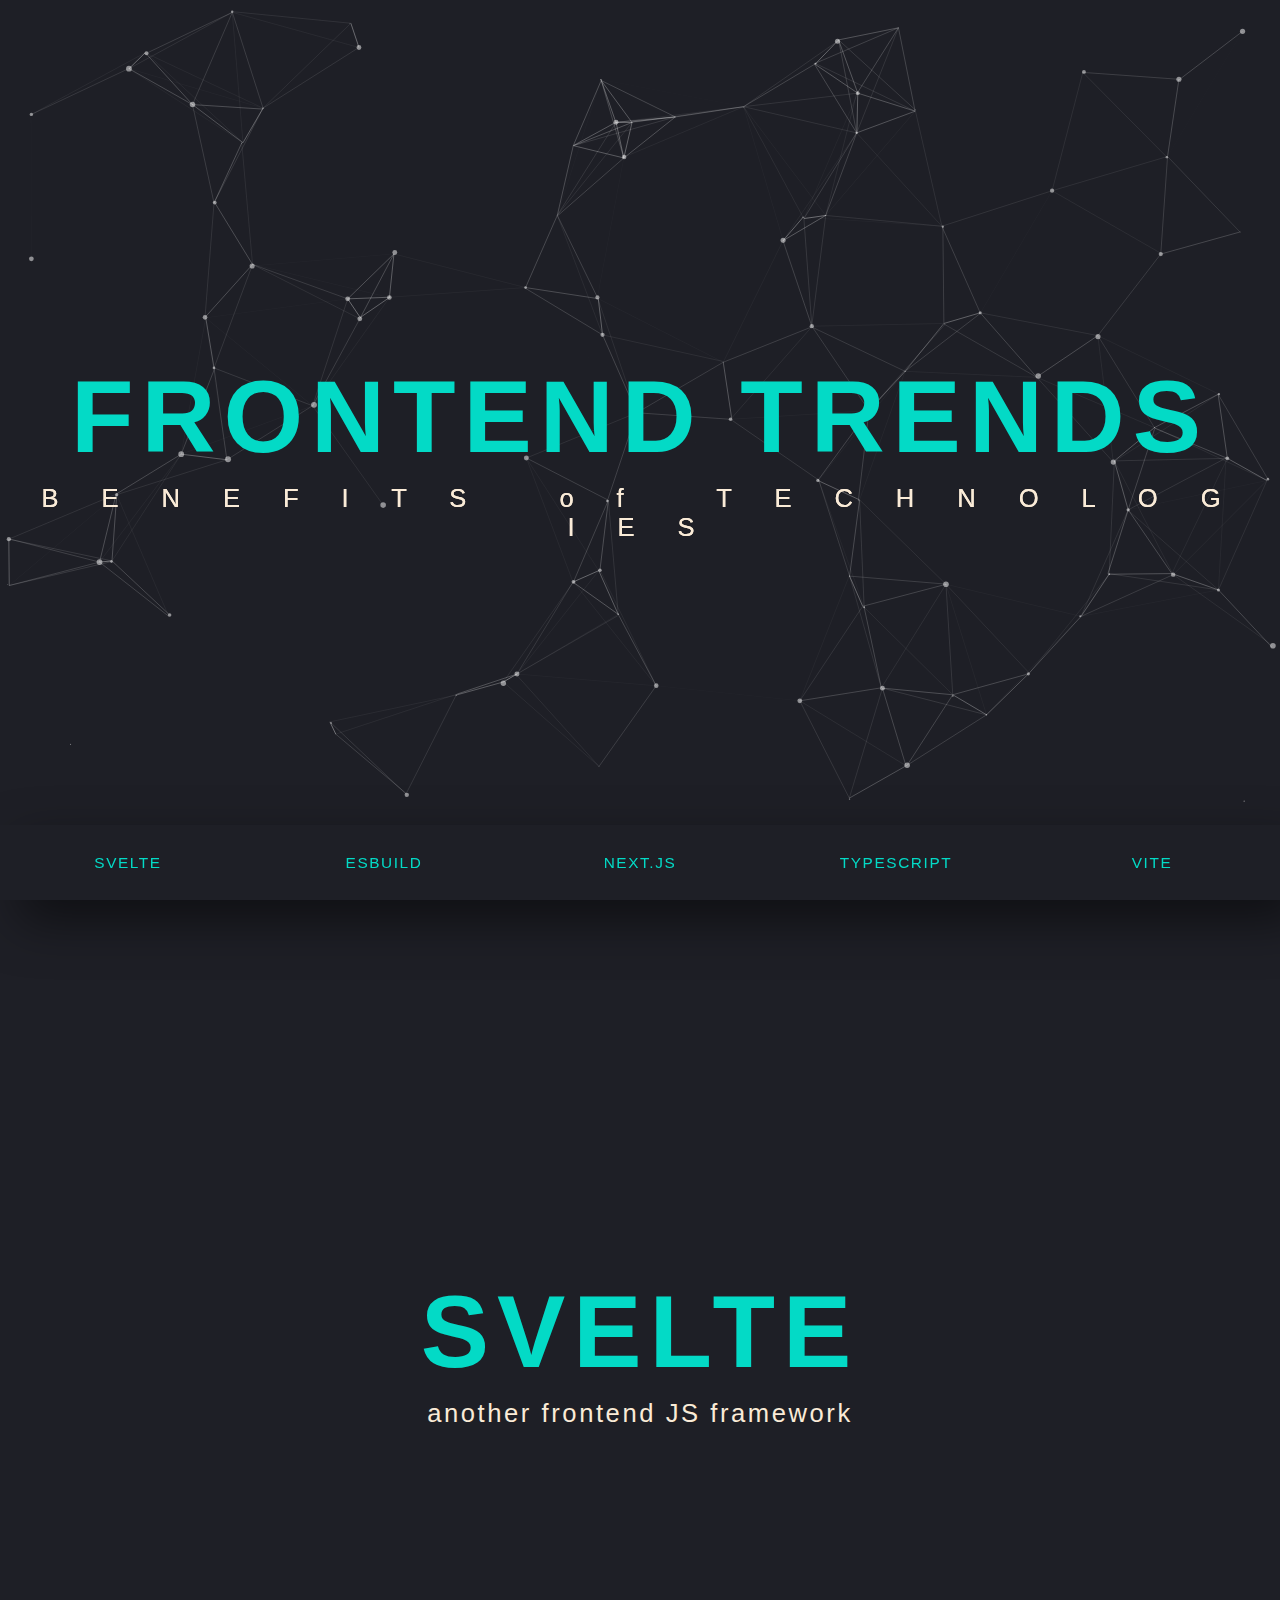
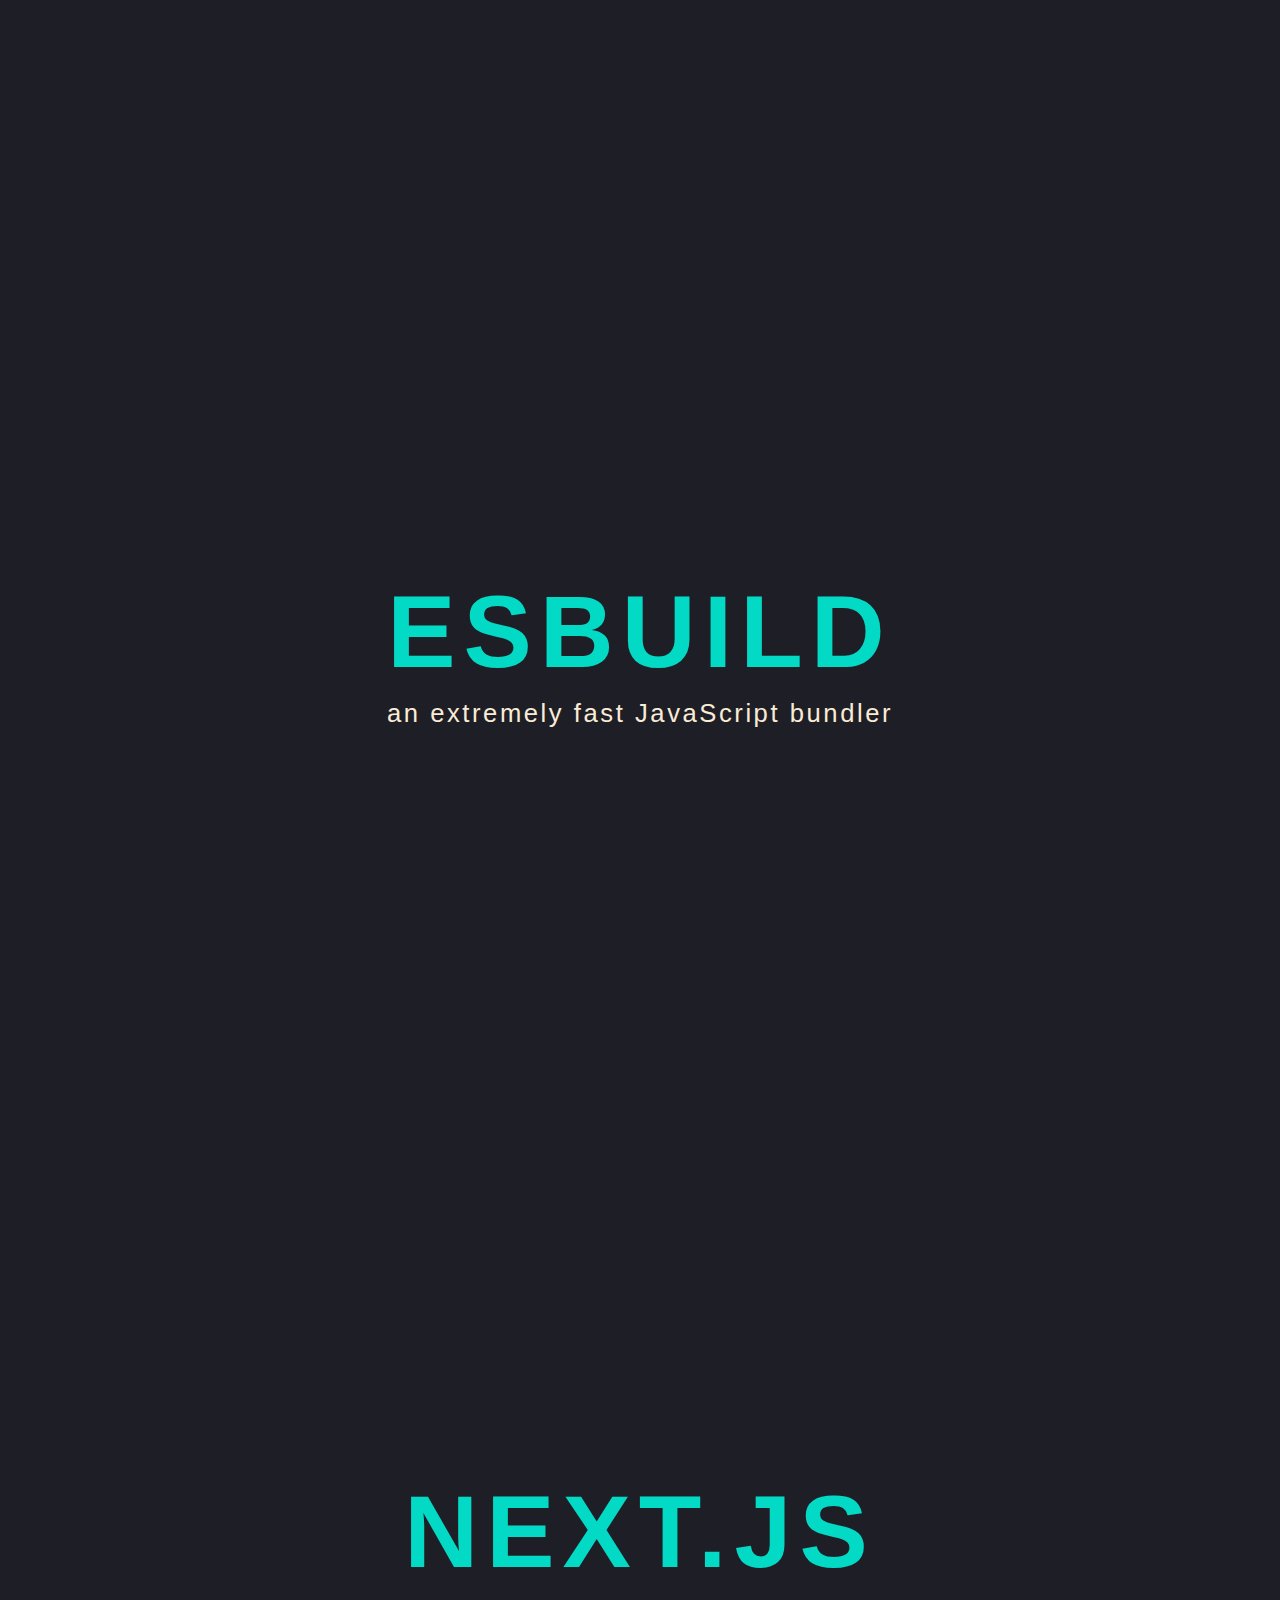
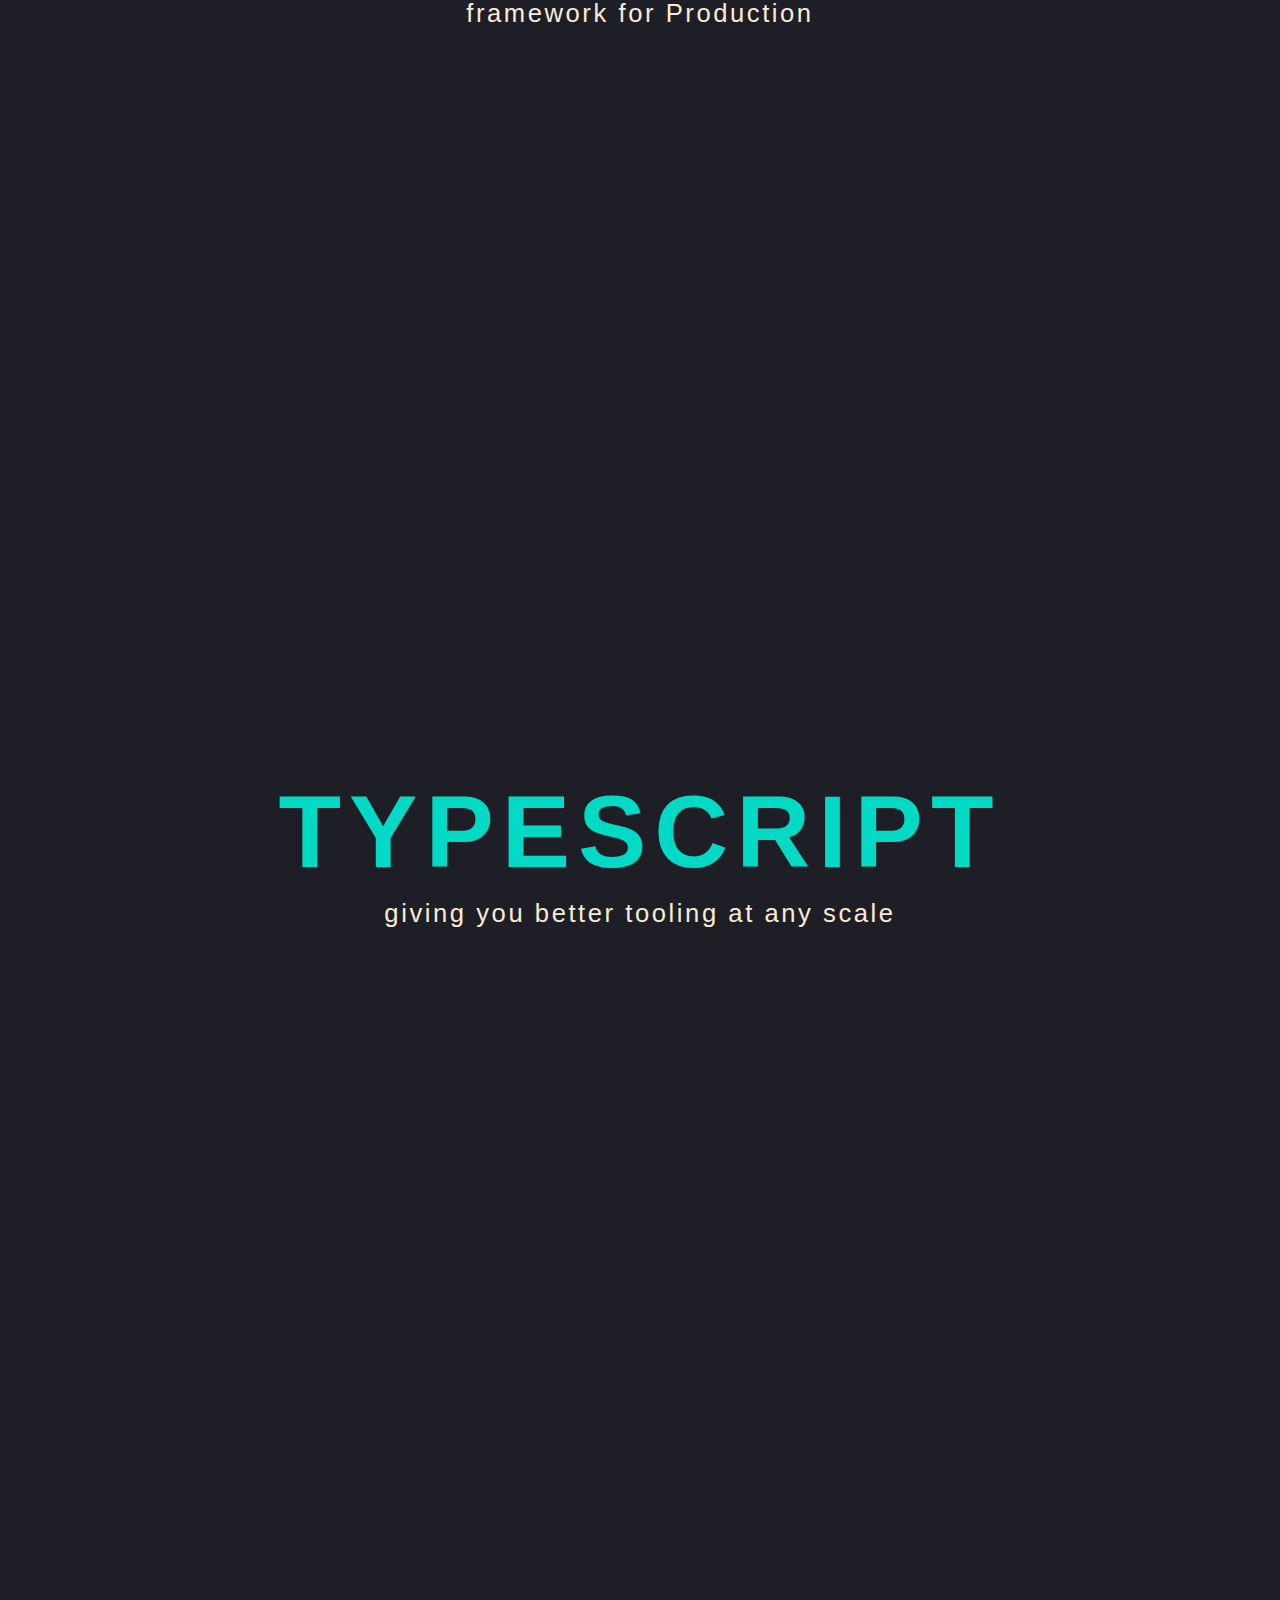
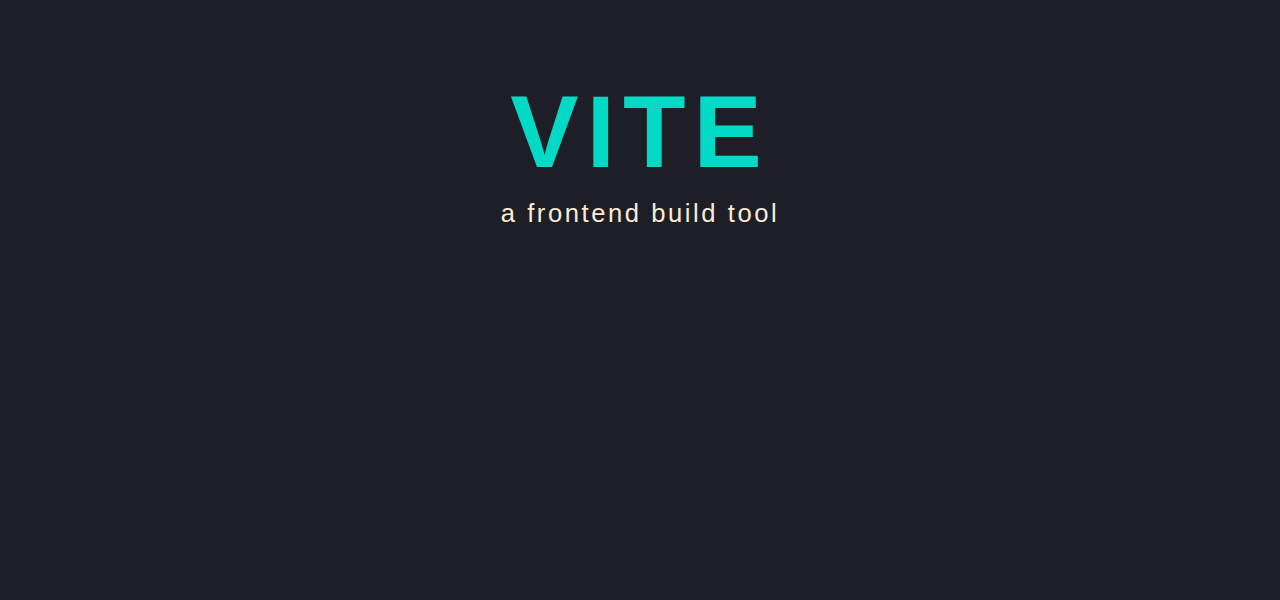
<file: scroll-effect/index.html>
<!DOCTYPE html>
<html lang="en">
  <head>
    <meta charset="UTF-8" />
    <meta http-equiv="X-UA-Compatible" content="IE=edge" />
    <meta name="viewport" content="width=device-width, initial-scale=1.0" />
    <link rel="stylesheet" href="style.css" />
    <script src="script.js" defer></script>
    <title>Document</title>
  </head>
  <body>
    <sectio class="nav">
      <h1>FRONTEND TRENDS</h1>
      <h3 class="span loader">
        <span class="m">B</span>
        <span class="m" style="--delay: 0.1s">E</span>
        <span class="m" style="--delay: 0.2s">N</span>
        <span class="m" style="--delay: 0.3s">E</span>
        <span class="m" style="--delay: 0.4s">F</span>
        <span class="m" style="--delay: 0.5s">I</span>
        <span class="m" style="--delay: 0.6s">T</span>
        <span class="m" style="--delay: 0.7s">S</span>
        <span class="m" style="--delay: 0.8s">&nbsp;</span>
        <span class="m" style="--delay: 0.9s">o</span>
        <span class="m" style="--delay: 1s">f</span>
        <span class="m" style="--delay: 1.1s">&nbsp;</span>
        <span class="m" style="--delay: 1.2s">T</span>
        <span class="m" style="--delay: 1.3s">E</span>
        <span class="m" style="--delay: 1.4s">C</span>
        <span class="m" style="--delay: 1.5">H</span>
        <span class="m" style="--delay: 1.6s">N</span>
        <span class="m" style="--delay: 1.7s">O</span>
        <span class="m" style="--delay: 1.8s">L</span>
        <span class="m" style="--delay: 1.9s">O</span>
        <span class="m" style="--delay: 2s">G</span>
        <span class="m" style="--delay: 2.1s">I</span>
        <span class="m" style="--delay: 2.2">E</span>
        <span class="m" style="--delay: 2.3s">S</span>
      </h3>
      <div class="nav-container">
        <a class="nav-tab" href="#tab-svelte">SVELTE</a
        ><a class="nav-tab" href="#tab-esbuild">ESBUILD</a
        ><a class="nav-tab" href="#tab-next">NEXT.JS</a
        ><a class="nav-tab" href="#tab-typescript">TYPESCRIPT</a
        ><a class="nav-tab" href="#tab-vite">VITE</a
        ><span class="nav-tab-slider"></span>
      </div>
    </sectio>
    <main class="main">
      <section class="slider" id="tab-svelte">
        <h1>SVELTE</h1>
        <h2>another frontend JS framework</h2>
      </section>
      <section class="slider" id="tab-esbuild">
        <h1>ESBUILD</h1>
        <h2>an extremely fast JavaScript bundler</h2>
      </section>
      <section class="slider" id="tab-next">
        <h1>NEXT.JS</h1>
        <h2>framework for Production</h2>
      </section>
      <section class="slider" id="tab-typescript">
        <h1>TYPESCRIPT</h1>
        <h2>giving you better tooling at any scale</h2>
      </section>
      <section class="slider" id="tab-vite">
        <h1>VITE</h1>
        <h2>a frontend build tool</h2>
      </section>
    </main>
    <!-- <canvas class="background" id="background"></canvas> -->
    <div class="background" id="background"></div>
    <script src="particles.js"></script>
    <!-- <script src="https://cdn.jsdelivr.net/npm/particles.js@2.0.0/particles.min.js"></script> -->
  </body>
</html>
</file>
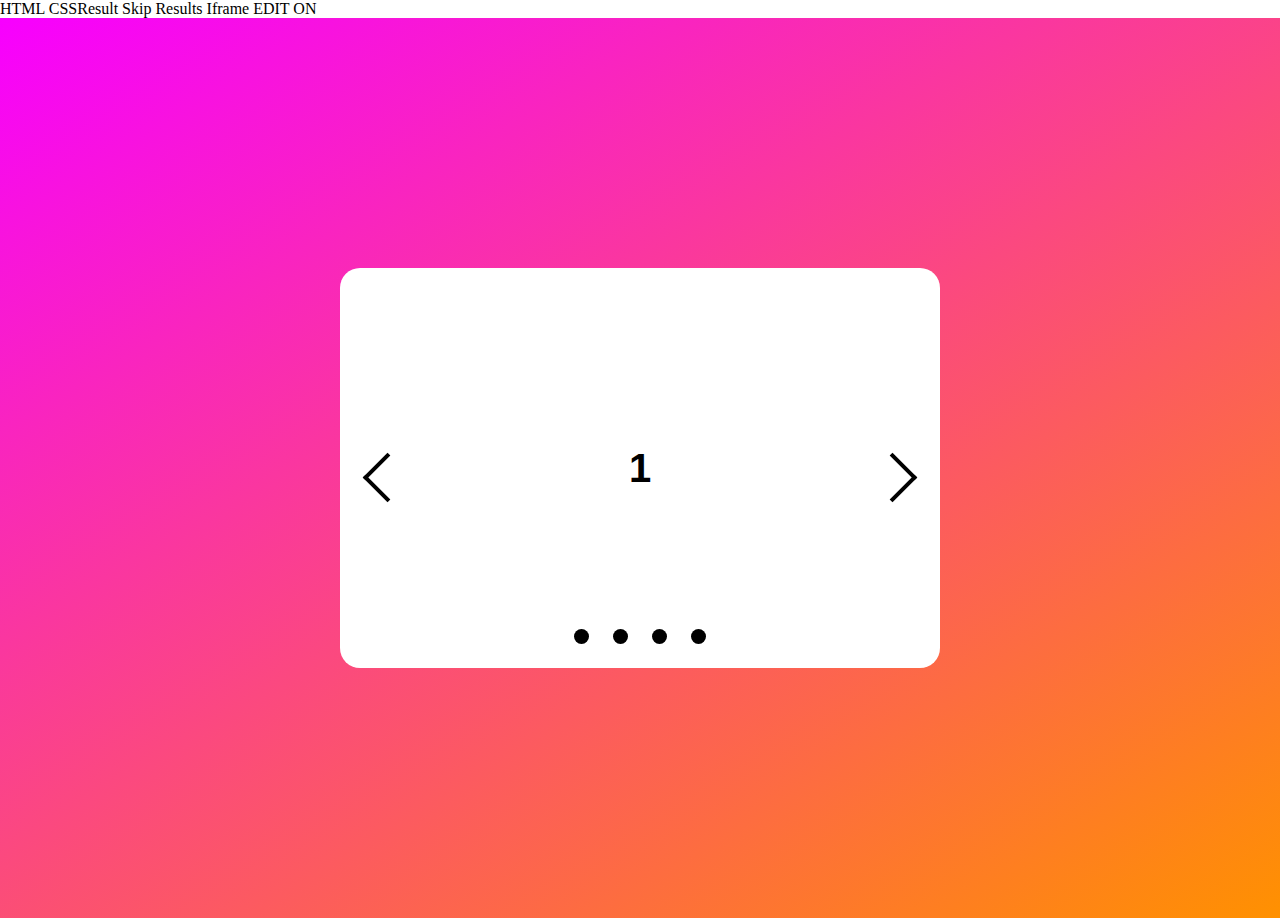
<file: slider css/index.html>
<!DOCTYPE html>
<html lang="en">
  <head>
    <meta charset="UTF-8" />
    <meta http-equiv="X-UA-Compatible" content="IE=edge" />
    <meta name="viewport" content="width=device-width, initial-scale=1.0" />
    <title>Document</title>
    <link rel="stylesheet" href="styles.css" />
  </head>
  <body>
    HTML CSSResult Skip Results Iframe EDIT ON
    <div class="slider-container">
      <div class="slider">
        <div class="slides">
          <div id="slides__1" class="slide">
            <span class="slide__text">1</span>
            <a class="slide__prev" href="#slides__4" title="Next"></a>
            <a class="slide__next" href="#slides__2" title="Next"></a>
          </div>
          <div id="slides__2" class="slide">
            <span class="slide__text">2</span>
            <a class="slide__prev" href="#slides__1" title="Prev"></a>
            <a class="slide__next" href="#slides__3" title="Next"></a>
          </div>
          <div id="slides__3" class="slide">
            <span class="slide__text">3</span>
            <a class="slide__prev" href="#slides__2" title="Prev"></a>
            <a class="slide__next" href="#slides__4" title="Next"></a>
          </div>
          <div id="slides__4" class="slide">
            <span class="slide__text">4</span>
            <a class="slide__prev" href="#slides__3" title="Prev"></a>
            <a class="slide__next" href="#slides__1" title="Prev"></a>
          </div>
        </div>
        <div class="slider__nav">
          <a class="slider__navlink" href="#slides__1"></a>
          <a class="slider__navlink" href="#slides__2"></a>
          <a class="slider__navlink" href="#slides__3"></a>
          <a class="slider__navlink" href="#slides__4"></a>
        </div>
      </div>
    </div>
  </body>
</html>
</file>
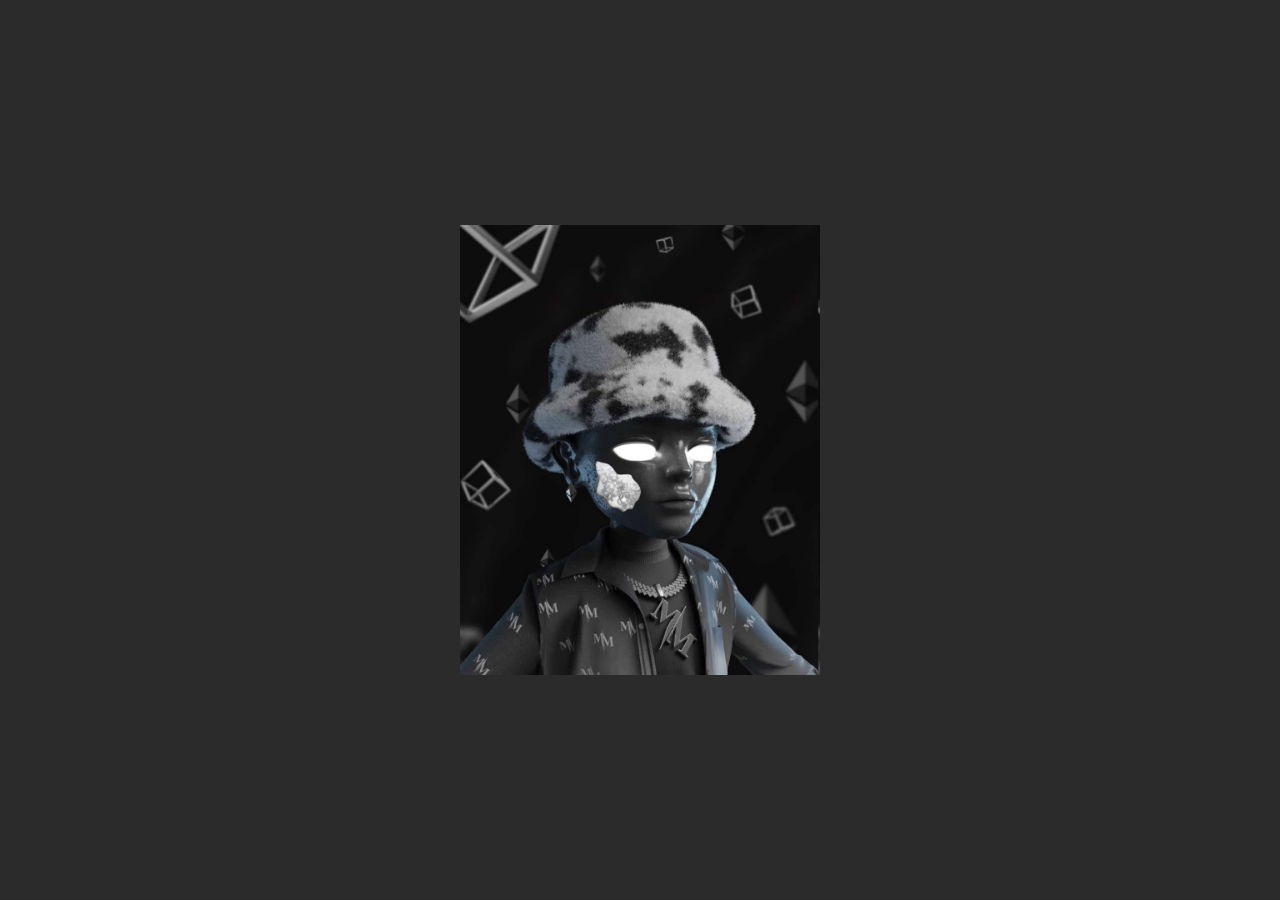
<file: image flip/prime.html>
<!DOCTYPE html>
<html lang="en">
  <head>
    <meta charset="UTF-8" />
    <meta http-equiv="X-UA-Compatible" content="IE=edge" />
    <meta name="viewport" content="width=device-width, initial-scale=1.0" />
    <title>Document</title>
    <link rel="stylesheet" href="style.css" />
  </head>
  <body>
    <div class="container">
      <div class="card">
        <div class="inner_card">
          <div class="front">
            <img src="image.jpg" alt="" />
          </div>
          <div class="back">
            <div>
              <h2>HIGHFEE</h2>
              <p>Web Developer</p>
            </div>
          </div>
        </div>
      </div>
    </div>
    <script>
      let result = new Set();
      for (let i = 2; i <= 100; i++) {
        let check = 0;
        for (let j = 2; j < i; j++) {
          if (i % j == 0) {
            check = 1;
            break;
          }
        }
        if (check == 0) {
          result.add(i);
        }
      }
      console.log([...result]);
    </script>
  </body>
</html>
</file>
<file: animation mouse over/style.css>
* {
  box-sizing: border-box;
  margin: 0;
  padding: 0;
  font-family: "Lucida Sans", "Lucida Sans Regular", "Lucida Grande",
    "Lucida Sans Unicode", Geneva, Verdana, sans-serif;
}

section {
  background: pink;
  height: 100vh;
  display: grid;
  place-items: center;
}
section .container {
  width: 600px;
  height: 300px;
  box-shadow: 0 0 12px rgba(0, 0, 0, 0.3), 0 0 12px rgba(0, 0, 0, 0.3),
    0 0 20px rgba(0, 0, 0, 0.3);
  display: flex;
  flex-wrap: wrap;
  overflow: hidden;
}
span {
  display: block;
  height: 10px;
  width: 10px;
  position: relative;
}

span::after {
  content: "";
  height: 100%;
  width: 100%;
  position: absolute;
  scale: 1.4;
  left: 0;
  top: 0;
  background: #333;
  border-radius: 50%;
  transition: 4s;
}

span:hover::after {
  scale: 0.6;
  transition: 0s;
}
</file>
<file: another-mouse-effect/style.css>
* {
  box-sizing: border-box;
  padding: 0;
  margin: 0;
}

body {
  background: #2b2b2b;
  display: grid;
  height: 100vh;
  place-items: center;
}

section {
  width: 500px;
  height: 300px;
  background: #333;
  display: flex;
  flex-wrap: wrap;
  gap: 10px;
  overflow: hidden;
  animation: color 5s linear infinite;
}
section div {
  height: 20px;
  width: 20px;
  position: relative;
  /* background: white; */
  transform: translateX(10px);
}

section span {
  position: absolute;
  height: 10px;
  width: 6px;
  /* display: block; */
  pointer-events: none;
}

div span:nth-child(1) {
  --dur: 0.2s;
  --ang: -45deg;
  --org: 50%;
  left: 0;
  top: 0;
}
div span:nth-child(2) {
  --dur: 0.3s;
  --ang: 45deg;
  --org: 50%;
  right: 0;
  top: 0;
}
div span:nth-child(3) {
  --dur: 0.4s;
  --ang: 45deg;
  --org: 50%;
  left: 0;
  bottom: 0;
}
div span:nth-child(4) {
  --dur: 0.5s;
  --ang: -45deg;
  --org: 50%;
  right: 0;
  bottom: 0;
}
section span::before {
  content: "";
  position: absolute;
  width: 100%;
  height: 400%;
  scale: 0.3;
  left: 0;
  top: 0;
  background: rgb(163, 51, 51);
  box-shadow: 0 0 5px #ddd, 0 0 10px #ddd, 0 0 15px #ddd, 0 0 20px #ddd,
    0 0 10px #ddd, 0 0 25px #ddd;
  transition: 1500ms linear;
  transform: translateY(-20px);
  /* animation: roll 300ms linear infinite forwards; */
  animation-play-state: paused;
}

div:hover span::before {
  /* transition-delay: var(--dur); */
  rotate: var(--ang);
  transform-origin: var(--org);
  transition: 0s;
  /*animation-play-state: running; */
}

@keyframes roll {
  from {
    rotate: 0deg;
  }
  to {
    rotate: var(--ang);
  }
}
@keyframes color {
  0% {
    filter: hue-rotate(0deg);
  }
  100% {
    filter: hue-rotate(360deg);
  }
}

.bar {
  width: 20px;
  height: 20px;
  position: relative;
  perspective: 100px;
  /* transform-style: preserve-3d; */
  cursor: pointer;
}
.bar span {
  display: inline-block;
  width: 100%;
  padding: 1.5px 0;
  background: white;
  position: absolute;
  left: var(--left);
  top: var(--top);
  bottom: var(--bottom);
  border-radius: 2px;
  pointer-events: none;
  transition: transform 700ms;
  cursor: pointer;
}
.bar span:nth-child(3) {
  transform: translateY(-50%);
}
.bar span:nth-child(2)::before {
  content: "";
  position: absolute;
  width: 100%;
}
.bar input {
  display: inline-block;
  position: absolute;
  inset: 0;
  width: 100%;
  height: 100%;
  opacity: 0;
  cursor: pointer;
}
.bar input:checked ~ span:nth-child(3) {
  opacity: 0;
}
.bar input:checked ~ span:nth-child(2) {
  transform: rotate(45deg);
  width: 120%;
  transform-origin: 0%;
}
.bar input:not(:checked) ~ span:nth-child(3) {
  transition-property: all;
  transition-delay: 500ms;
}
.bar input:checked ~ span:nth-child(4) {
  transform: rotate(-45deg);
  transform-origin: 0%;
  width: 120%;
}
/* .bar:has(input:checked) {
  height: 25px;
} */
</file>
<file: box border effect/style.css>
* {
  box-sizing: border-box;
  padding: 0;
  margin: 0;
  font-family: "Lucida Sans", "Lucida Sans Regular", "Lucida Grande",
    "Lucida Sans Unicode", Geneva, Verdana, sans-serif;
}

body {
  width: 100%;
  height: 100vh;
  background: #333;
}
.container {
  width: 100%;
  /* aspect-ratio: 1; */
  height: 100%;
  display: grid;
  place-items: center;
}

.card {
  width: 300px;
  height: 400px;
  display: grid;
  place-items: center;
  background: #2b2b2b;
  border-radius: 15px;
  position: relative;
  overflow: hidden;
}
.card::before {
  content: "";
  width: 50%;
  height: 150%;
  position: absolute;
  background: linear-gradient(
    rgba(81, 81, 222, 0.67),
    rgba(133, 99, 99, 0.725)
  );
  animation: move 4s linear infinite;
  animation-play-state: paused;
  pointer-events: none;
}

.card:hover::before {
  animation-play-state: running;
  /* animation-iteration-count: infinite; */
}

.card::after {
  content: "";
  position: absolute;
  inset: 2px;
  background-color: #2b2b2b;
  z-index: 1;
  border-radius: 15px;
  pointer-events: none;
}

.card h3 {
  font-size: 3rem;
  color: white;
  z-index: 2;
}

@keyframes move {
  0% {
    rotate: 0deg;
  }
  100% {
    rotate: 360deg;
  }
}
</file>
<file: hover effect/style.css>
@charset "UTF-8";
@import url(https://fonts.googleapis.com/css?family=Open+Sans:300);
html {
  height: 100%;
}
* {
  /* outline: 2px solid red; */
}

body {
  text-align: center;
  height: 100%;
  background-color: #2c4159;
  font-family: "Open Sans", sans-serif;
}
body:before {
  content: "";
  display: inline-block;
  height: 100%;
  vertical-align: middle;
}

.reflection-container {
  position: relative;
  display: inline-block;
  vertical-align: middle;
  transform-style: preserve-3d;
  perspective: 1000px;
}
.reflection-container:before {
  content: "Hover me ➜";
  color: #fff;
  position: absolute;
  left: -1rem;
  top: 50%;
  font-size: 6vh;
  transform: translateX(-100%) translateY(-50%);
}
.reflection-container .reflection-content {
  height: 80vh;
  width: 80vh;
  background: #000 url(https://unsplash.it/800/800/?random);
  background-size: cover;
  background-position: center;
  transform: rotateX(0) rotateY(0);
  pointer-events: none;
  transition: 100ms linear transform;
  overflow: hidden;
}
.reflection-container .reflection-content:before {
  content: "";
  position: absolute;
  width: 200%;
  height: 200%;
  left: -50%;
  top: -50%;
  background: linear-gradient(rgba(255, 255, 255, 0.2), rgba(0, 0, 0, 0.2));
}
.reflection-container .reflection-grid-cell {
  position: absolute;
  z-index: 1;
  width: 10%;
  height: 10%;
}
.reflection-container .reflection-grid-cell-1 {
  top: 0%;
  left: 0%;
}
.reflection-container .reflection-grid-cell-1:hover ~ .reflection-content {
  transform: rotateX(20deg) rotateY(-20deg);
}
.reflection-container
  .reflection-grid-cell-1:hover
  ~ .reflection-content:before {
  transform: translateY(20%);
}
.reflection-container .reflection-grid-cell-2 {
  top: 0%;
  left: 10%;
}
.reflection-container .reflection-grid-cell-2:hover ~ .reflection-content {
  transform: rotateX(20deg) rotateY(-15deg);
}
.reflection-container
  .reflection-grid-cell-2:hover
  ~ .reflection-content:before {
  transform: translateY(20%);
}
.reflection-container .reflection-grid-cell-3 {
  top: 0%;
  left: 20%;
}
.reflection-container .reflection-grid-cell-3:hover ~ .reflection-content {
  transform: rotateX(20deg) rotateY(-10deg);
}
.reflection-container
  .reflection-grid-cell-3:hover
  ~ .reflection-content:before {
  transform: translateY(20%);
}
.reflection-container .reflection-grid-cell-4 {
  top: 0%;
  left: 30%;
}
.reflection-container .reflection-grid-cell-4:hover ~ .reflection-content {
  transform: rotateX(20deg) rotateY(-5deg);
}
.reflection-container
  .reflection-grid-cell-4:hover
  ~ .reflection-content:before {
  transform: translateY(20%);
}
.reflection-container .reflection-grid-cell-5 {
  top: 0%;
  left: 40%;
}
.reflection-container .reflection-grid-cell-5:hover ~ .reflection-content {
  transform: rotateX(20deg) rotateY(0deg);
}
.reflection-container
  .reflection-grid-cell-5:hover
  ~ .reflection-content:before {
  transform: translateY(20%);
}
.reflection-container .reflection-grid-cell-6 {
  top: 0%;
  left: 50%;
}
.reflection-container .reflection-grid-cell-6:hover ~ .reflection-content {
  transform: rotateX(20deg) rotateY(5deg);
}
.reflection-container
  .reflection-grid-cell-6:hover
  ~ .reflection-content:before {
  transform: translateY(20%);
}
.reflection-container .reflection-grid-cell-7 {
  top: 0%;
  left: 60%;
}
.reflection-container .reflection-grid-cell-7:hover ~ .reflection-content {
  transform: rotateX(20deg) rotateY(10deg);
}
.reflection-container
  .reflection-grid-cell-7:hover
  ~ .reflection-content:before {
  transform: translateY(20%);
}
.reflection-container .reflection-grid-cell-8 {
  top: 0%;
  left: 70%;
}
.reflection-container .reflection-grid-cell-8:hover ~ .reflection-content {
  transform: rotateX(20deg) rotateY(15deg);
}
.reflection-container
  .reflection-grid-cell-8:hover
  ~ .reflection-content:before {
  transform: translateY(20%);
}
.reflection-container .reflection-grid-cell-9 {
  top: 0%;
  left: 80%;
}
.reflection-container .reflection-grid-cell-9:hover ~ .reflection-content {
  transform: rotateX(20deg) rotateY(20deg);
}
.reflection-container
  .reflection-grid-cell-9:hover
  ~ .reflection-content:before {
  transform: translateY(20%);
}
.reflection-container .reflection-grid-cell-10 {
  top: 0%;
  left: 90%;
}
.reflection-container .reflection-grid-cell-10:hover ~ .reflection-content {
  transform: rotateX(20deg) rotateY(25deg);
}
.reflection-container
  .reflection-grid-cell-10:hover
  ~ .reflection-content:before {
  transform: translateY(20%);
}
.reflection-container .reflection-grid-cell-11 {
  top: 10%;
  left: 0%;
}
.reflection-container .reflection-grid-cell-11:hover ~ .reflection-content {
  transform: rotateX(15deg) rotateY(-20deg);
}
.reflection-container
  .reflection-grid-cell-11:hover
  ~ .reflection-content:before {
  transform: translateY(15%);
}
.reflection-container .reflection-grid-cell-12 {
  top: 10%;
  left: 10%;
}
.reflection-container .reflection-grid-cell-12:hover ~ .reflection-content {
  transform: rotateX(15deg) rotateY(-15deg);
}
.reflection-container
  .reflection-grid-cell-12:hover
  ~ .reflection-content:before {
  transform: translateY(15%);
}
.reflection-container .reflection-grid-cell-13 {
  top: 10%;
  left: 20%;
}
.reflection-container .reflection-grid-cell-13:hover ~ .reflection-content {
  transform: rotateX(15deg) rotateY(-10deg);
}
.reflection-container
  .reflection-grid-cell-13:hover
  ~ .reflection-content:before {
  transform: translateY(15%);
}
.reflection-container .reflection-grid-cell-14 {
  top: 10%;
  left: 30%;
}
.reflection-container .reflection-grid-cell-14:hover ~ .reflection-content {
  transform: rotateX(15deg) rotateY(-5deg);
}
.reflection-container
  .reflection-grid-cell-14:hover
  ~ .reflection-content:before {
  transform: translateY(15%);
}
.reflection-container .reflection-grid-cell-15 {
  top: 10%;
  left: 40%;
}
.reflection-container .reflection-grid-cell-15:hover ~ .reflection-content {
  transform: rotateX(15deg) rotateY(0deg);
}
.reflection-container
  .reflection-grid-cell-15:hover
  ~ .reflection-content:before {
  transform: translateY(15%);
}
.reflection-container .reflection-grid-cell-16 {
  top: 10%;
  left: 50%;
}
.reflection-container .reflection-grid-cell-16:hover ~ .reflection-content {
  transform: rotateX(15deg) rotateY(5deg);
}
.reflection-container
  .reflection-grid-cell-16:hover
  ~ .reflection-content:before {
  transform: translateY(15%);
}
.reflection-container .reflection-grid-cell-17 {
  top: 10%;
  left: 60%;
}
.reflection-container .reflection-grid-cell-17:hover ~ .reflection-content {
  transform: rotateX(15deg) rotateY(10deg);
}
.reflection-container
  .reflection-grid-cell-17:hover
  ~ .reflection-content:before {
  transform: translateY(15%);
}
.reflection-container .reflection-grid-cell-18 {
  top: 10%;
  left: 70%;
}
.reflection-container .reflection-grid-cell-18:hover ~ .reflection-content {
  transform: rotateX(15deg) rotateY(15deg);
}
.reflection-container
  .reflection-grid-cell-18:hover
  ~ .reflection-content:before {
  transform: translateY(15%);
}
.reflection-container .reflection-grid-cell-19 {
  top: 10%;
  left: 80%;
}
.reflection-container .reflection-grid-cell-19:hover ~ .reflection-content {
  transform: rotateX(15deg) rotateY(20deg);
}
.reflection-container
  .reflection-grid-cell-19:hover
  ~ .reflection-content:before {
  transform: translateY(15%);
}
.reflection-container .reflection-grid-cell-20 {
  top: 10%;
  left: 90%;
}
.reflection-container .reflection-grid-cell-20:hover ~ .reflection-content {
  transform: rotateX(15deg) rotateY(25deg);
}
.reflection-container
  .reflection-grid-cell-20:hover
  ~ .reflection-content:before {
  transform: translateY(15%);
}
.reflection-container .reflection-grid-cell-21 {
  top: 20%;
  left: 0%;
}
.reflection-container .reflection-grid-cell-21:hover ~ .reflection-content {
  transform: rotateX(10deg) rotateY(-20deg);
}
.reflection-container
  .reflection-grid-cell-21:hover
  ~ .reflection-content:before {
  transform: translateY(10%);
}
.reflection-container .reflection-grid-cell-22 {
  top: 20%;
  left: 10%;
}
.reflection-container .reflection-grid-cell-22:hover ~ .reflection-content {
  transform: rotateX(10deg) rotateY(-15deg);
}
.reflection-container
  .reflection-grid-cell-22:hover
  ~ .reflection-content:before {
  transform: translateY(10%);
}
.reflection-container .reflection-grid-cell-23 {
  top: 20%;
  left: 20%;
}
.reflection-container .reflection-grid-cell-23:hover ~ .reflection-content {
  transform: rotateX(10deg) rotateY(-10deg);
}
.reflection-container
  .reflection-grid-cell-23:hover
  ~ .reflection-content:before {
  transform: translateY(10%);
}
.reflection-container .reflection-grid-cell-24 {
  top: 20%;
  left: 30%;
}
.reflection-container .reflection-grid-cell-24:hover ~ .reflection-content {
  transform: rotateX(10deg) rotateY(-5deg);
}
.reflection-container
  .reflection-grid-cell-24:hover
  ~ .reflection-content:before {
  transform: translateY(10%);
}
.reflection-container .reflection-grid-cell-25 {
  top: 20%;
  left: 40%;
}
.reflection-container .reflection-grid-cell-25:hover ~ .reflection-content {
  transform: rotateX(10deg) rotateY(0deg);
}
.reflection-container
  .reflection-grid-cell-25:hover
  ~ .reflection-content:before {
  transform: translateY(10%);
}
.reflection-container .reflection-grid-cell-26 {
  top: 20%;
  left: 50%;
}
.reflection-container .reflection-grid-cell-26:hover ~ .reflection-content {
  transform: rotateX(10deg) rotateY(5deg);
}
.reflection-container
  .reflection-grid-cell-26:hover
  ~ .reflection-content:before {
  transform: translateY(10%);
}
.reflection-container .reflection-grid-cell-27 {
  top: 20%;
  left: 60%;
}
.reflection-container .reflection-grid-cell-27:hover ~ .reflection-content {
  transform: rotateX(10deg) rotateY(10deg);
}
.reflection-container
  .reflection-grid-cell-27:hover
  ~ .reflection-content:before {
  transform: translateY(10%);
}
.reflection-container .reflection-grid-cell-28 {
  top: 20%;
  left: 70%;
}
.reflection-container .reflection-grid-cell-28:hover ~ .reflection-content {
  transform: rotateX(10deg) rotateY(15deg);
}
.reflection-container
  .reflection-grid-cell-28:hover
  ~ .reflection-content:before {
  transform: translateY(10%);
}
.reflection-container .reflection-grid-cell-29 {
  top: 20%;
  left: 80%;
}
.reflection-container .reflection-grid-cell-29:hover ~ .reflection-content {
  transform: rotateX(10deg) rotateY(20deg);
}
.reflection-container
  .reflection-grid-cell-29:hover
  ~ .reflection-content:before {
  transform: translateY(10%);
}
.reflection-container .reflection-grid-cell-30 {
  top: 20%;
  left: 90%;
}
.reflection-container .reflection-grid-cell-30:hover ~ .reflection-content {
  transform: rotateX(10deg) rotateY(25deg);
}
.reflection-container
  .reflection-grid-cell-30:hover
  ~ .reflection-content:before {
  transform: translateY(10%);
}
.reflection-container .reflection-grid-cell-31 {
  top: 30%;
  left: 0%;
}
.reflection-container .reflection-grid-cell-31:hover ~ .reflection-content {
  transform: rotateX(5deg) rotateY(-20deg);
}
.reflection-container
  .reflection-grid-cell-31:hover
  ~ .reflection-content:before {
  transform: translateY(5%);
}
.reflection-container .reflection-grid-cell-32 {
  top: 30%;
  left: 10%;
}
.reflection-container .reflection-grid-cell-32:hover ~ .reflection-content {
  transform: rotateX(5deg) rotateY(-15deg);
}
.reflection-container
  .reflection-grid-cell-32:hover
  ~ .reflection-content:before {
  transform: translateY(5%);
}
.reflection-container .reflection-grid-cell-33 {
  top: 30%;
  left: 20%;
}
.reflection-container .reflection-grid-cell-33:hover ~ .reflection-content {
  transform: rotateX(5deg) rotateY(-10deg);
}
.reflection-container
  .reflection-grid-cell-33:hover
  ~ .reflection-content:before {
  transform: translateY(5%);
}
.reflection-container .reflection-grid-cell-34 {
  top: 30%;
  left: 30%;
}
.reflection-container .reflection-grid-cell-34:hover ~ .reflection-content {
  transform: rotateX(5deg) rotateY(-5deg);
}
.reflection-container
  .reflection-grid-cell-34:hover
  ~ .reflection-content:before {
  transform: translateY(5%);
}
.reflection-container .reflection-grid-cell-35 {
  top: 30%;
  left: 40%;
}
.reflection-container .reflection-grid-cell-35:hover ~ .reflection-content {
  transform: rotateX(5deg) rotateY(0deg);
}
.reflection-container
  .reflection-grid-cell-35:hover
  ~ .reflection-content:before {
  transform: translateY(5%);
}
.reflection-container .reflection-grid-cell-36 {
  top: 30%;
  left: 50%;
}
.reflection-container .reflection-grid-cell-36:hover ~ .reflection-content {
  transform: rotateX(5deg) rotateY(5deg);
}
.reflection-container
  .reflection-grid-cell-36:hover
  ~ .reflection-content:before {
  transform: translateY(5%);
}
.reflection-container .reflection-grid-cell-37 {
  top: 30%;
  left: 60%;
}
.reflection-container .reflection-grid-cell-37:hover ~ .reflection-content {
  transform: rotateX(5deg) rotateY(10deg);
}
.reflection-container
  .reflection-grid-cell-37:hover
  ~ .reflection-content:before {
  transform: translateY(5%);
}
.reflection-container .reflection-grid-cell-38 {
  top: 30%;
  left: 70%;
}
.reflection-container .reflection-grid-cell-38:hover ~ .reflection-content {
  transform: rotateX(5deg) rotateY(15deg);
}
.reflection-container
  .reflection-grid-cell-38:hover
  ~ .reflection-content:before {
  transform: translateY(5%);
}
.reflection-container .reflection-grid-cell-39 {
  top: 30%;
  left: 80%;
}
.reflection-container .reflection-grid-cell-39:hover ~ .reflection-content {
  transform: rotateX(5deg) rotateY(20deg);
}
.reflection-container
  .reflection-grid-cell-39:hover
  ~ .reflection-content:before {
  transform: translateY(5%);
}
.reflection-container .reflection-grid-cell-40 {
  top: 30%;
  left: 90%;
}
.reflection-container .reflection-grid-cell-40:hover ~ .reflection-content {
  transform: rotateX(5deg) rotateY(25deg);
}
.reflection-container
  .reflection-grid-cell-40:hover
  ~ .reflection-content:before {
  transform: translateY(5%);
}
.reflection-container .reflection-grid-cell-41 {
  top: 40%;
  left: 0%;
}
.reflection-container .reflection-grid-cell-41:hover ~ .reflection-content {
  transform: rotateX(0deg) rotateY(-20deg);
}
.reflection-container
  .reflection-grid-cell-41:hover
  ~ .reflection-content:before {
  transform: translateY(0%);
}
.reflection-container .reflection-grid-cell-42 {
  top: 40%;
  left: 10%;
}
.reflection-container .reflection-grid-cell-42:hover ~ .reflection-content {
  transform: rotateX(0deg) rotateY(-15deg);
}
.reflection-container
  .reflection-grid-cell-42:hover
  ~ .reflection-content:before {
  transform: translateY(0%);
}
.reflection-container .reflection-grid-cell-43 {
  top: 40%;
  left: 20%;
}
.reflection-container .reflection-grid-cell-43:hover ~ .reflection-content {
  transform: rotateX(0deg) rotateY(-10deg);
}
.reflection-container
  .reflection-grid-cell-43:hover
  ~ .reflection-content:before {
  transform: translateY(0%);
}
.reflection-container .reflection-grid-cell-44 {
  top: 40%;
  left: 30%;
}
.reflection-container .reflection-grid-cell-44:hover ~ .reflection-content {
  transform: rotateX(0deg) rotateY(-5deg);
}
.reflection-container
  .reflection-grid-cell-44:hover
  ~ .reflection-content:before {
  transform: translateY(0%);
}
.reflection-container .reflection-grid-cell-45 {
  top: 40%;
  left: 40%;
}
.reflection-container .reflection-grid-cell-45:hover ~ .reflection-content {
  transform: rotateX(0deg) rotateY(0deg);
}
.reflection-container
  .reflection-grid-cell-45:hover
  ~ .reflection-content:before {
  transform: translateY(0%);
}
.reflection-container .reflection-grid-cell-46 {
  top: 40%;
  left: 50%;
}
.reflection-container .reflection-grid-cell-46:hover ~ .reflection-content {
  transform: rotateX(0deg) rotateY(5deg);
}
.reflection-container
  .reflection-grid-cell-46:hover
  ~ .reflection-content:before {
  transform: translateY(0%);
}
.reflection-container .reflection-grid-cell-47 {
  top: 40%;
  left: 60%;
}
.reflection-container .reflection-grid-cell-47:hover ~ .reflection-content {
  transform: rotateX(0deg) rotateY(10deg);
}
.reflection-container
  .reflection-grid-cell-47:hover
  ~ .reflection-content:before {
  transform: translateY(0%);
}
.reflection-container .reflection-grid-cell-48 {
  top: 40%;
  left: 70%;
}
.reflection-container .reflection-grid-cell-48:hover ~ .reflection-content {
  transform: rotateX(0deg) rotateY(15deg);
}
.reflection-container
  .reflection-grid-cell-48:hover
  ~ .reflection-content:before {
  transform: translateY(0%);
}
.reflection-container .reflection-grid-cell-49 {
  top: 40%;
  left: 80%;
}
.reflection-container .reflection-grid-cell-49:hover ~ .reflection-content {
  transform: rotateX(0deg) rotateY(20deg);
}
.reflection-container
  .reflection-grid-cell-49:hover
  ~ .reflection-content:before {
  transform: translateY(0%);
}
.reflection-container .reflection-grid-cell-50 {
  top: 40%;
  left: 90%;
}
.reflection-container .reflection-grid-cell-50:hover ~ .reflection-content {
  transform: rotateX(0deg) rotateY(25deg);
}
.reflection-container
  .reflection-grid-cell-50:hover
  ~ .reflection-content:before {
  transform: translateY(0%);
}
.reflection-container .reflection-grid-cell-51 {
  top: 50%;
  left: 0%;
}
.reflection-container .reflection-grid-cell-51:hover ~ .reflection-content {
  transform: rotateX(-5deg) rotateY(-20deg);
}
.reflection-container
  .reflection-grid-cell-51:hover
  ~ .reflection-content:before {
  transform: translateY(-5%);
}
.reflection-container .reflection-grid-cell-52 {
  top: 50%;
  left: 10%;
}
.reflection-container .reflection-grid-cell-52:hover ~ .reflection-content {
  transform: rotateX(-5deg) rotateY(-15deg);
}
.reflection-container
  .reflection-grid-cell-52:hover
  ~ .reflection-content:before {
  transform: translateY(-5%);
}
.reflection-container .reflection-grid-cell-53 {
  top: 50%;
  left: 20%;
}
.reflection-container .reflection-grid-cell-53:hover ~ .reflection-content {
  transform: rotateX(-5deg) rotateY(-10deg);
}
.reflection-container
  .reflection-grid-cell-53:hover
  ~ .reflection-content:before {
  transform: translateY(-5%);
}
.reflection-container .reflection-grid-cell-54 {
  top: 50%;
  left: 30%;
}
.reflection-container .reflection-grid-cell-54:hover ~ .reflection-content {
  transform: rotateX(-5deg) rotateY(-5deg);
}
.reflection-container
  .reflection-grid-cell-54:hover
  ~ .reflection-content:before {
  transform: translateY(-5%);
}
.reflection-container .reflection-grid-cell-55 {
  top: 50%;
  left: 40%;
}
.reflection-container .reflection-grid-cell-55:hover ~ .reflection-content {
  transform: rotateX(-5deg) rotateY(0deg);
}
.reflection-container
  .reflection-grid-cell-55:hover
  ~ .reflection-content:before {
  transform: translateY(-5%);
}
.reflection-container .reflection-grid-cell-56 {
  top: 50%;
  left: 50%;
}
.reflection-container .reflection-grid-cell-56:hover ~ .reflection-content {
  transform: rotateX(-5deg) rotateY(5deg);
}
.reflection-container
  .reflection-grid-cell-56:hover
  ~ .reflection-content:before {
  transform: translateY(-5%);
}
.reflection-container .reflection-grid-cell-57 {
  top: 50%;
  left: 60%;
}
.reflection-container .reflection-grid-cell-57:hover ~ .reflection-content {
  transform: rotateX(-5deg) rotateY(10deg);
}
.reflection-container
  .reflection-grid-cell-57:hover
  ~ .reflection-content:before {
  transform: translateY(-5%);
}
.reflection-container .reflection-grid-cell-58 {
  top: 50%;
  left: 70%;
}
.reflection-container .reflection-grid-cell-58:hover ~ .reflection-content {
  transform: rotateX(-5deg) rotateY(15deg);
}
.reflection-container
  .reflection-grid-cell-58:hover
  ~ .reflection-content:before {
  transform: translateY(-5%);
}
.reflection-container .reflection-grid-cell-59 {
  top: 50%;
  left: 80%;
}
.reflection-container .reflection-grid-cell-59:hover ~ .reflection-content {
  transform: rotateX(-5deg) rotateY(20deg);
}
.reflection-container
  .reflection-grid-cell-59:hover
  ~ .reflection-content:before {
  transform: translateY(-5%);
}
.reflection-container .reflection-grid-cell-60 {
  top: 50%;
  left: 90%;
}
.reflection-container .reflection-grid-cell-60:hover ~ .reflection-content {
  transform: rotateX(-5deg) rotateY(25deg);
}
.reflection-container
  .reflection-grid-cell-60:hover
  ~ .reflection-content:before {
  transform: translateY(-5%);
}
.reflection-container .reflection-grid-cell-61 {
  top: 60%;
  left: 0%;
}
.reflection-container .reflection-grid-cell-61:hover ~ .reflection-content {
  transform: rotateX(-10deg) rotateY(-20deg);
}
.reflection-container
  .reflection-grid-cell-61:hover
  ~ .reflection-content:before {
  transform: translateY(-10%);
}
.reflection-container .reflection-grid-cell-62 {
  top: 60%;
  left: 10%;
}
.reflection-container .reflection-grid-cell-62:hover ~ .reflection-content {
  transform: rotateX(-10deg) rotateY(-15deg);
}
.reflection-container
  .reflection-grid-cell-62:hover
  ~ .reflection-content:before {
  transform: translateY(-10%);
}
.reflection-container .reflection-grid-cell-63 {
  top: 60%;
  left: 20%;
}
.reflection-container .reflection-grid-cell-63:hover ~ .reflection-content {
  transform: rotateX(-10deg) rotateY(-10deg);
}
.reflection-container
  .reflection-grid-cell-63:hover
  ~ .reflection-content:before {
  transform: translateY(-10%);
}
.reflection-container .reflection-grid-cell-64 {
  top: 60%;
  left: 30%;
}
.reflection-container .reflection-grid-cell-64:hover ~ .reflection-content {
  transform: rotateX(-10deg) rotateY(-5deg);
}
.reflection-container
  .reflection-grid-cell-64:hover
  ~ .reflection-content:before {
  transform: translateY(-10%);
}
.reflection-container .reflection-grid-cell-65 {
  top: 60%;
  left: 40%;
}
.reflection-container .reflection-grid-cell-65:hover ~ .reflection-content {
  transform: rotateX(-10deg) rotateY(0deg);
}
.reflection-container
  .reflection-grid-cell-65:hover
  ~ .reflection-content:before {
  transform: translateY(-10%);
}
.reflection-container .reflection-grid-cell-66 {
  top: 60%;
  left: 50%;
}
.reflection-container .reflection-grid-cell-66:hover ~ .reflection-content {
  transform: rotateX(-10deg) rotateY(5deg);
}
.reflection-container
  .reflection-grid-cell-66:hover
  ~ .reflection-content:before {
  transform: translateY(-10%);
}
.reflection-container .reflection-grid-cell-67 {
  top: 60%;
  left: 60%;
}
.reflection-container .reflection-grid-cell-67:hover ~ .reflection-content {
  transform: rotateX(-10deg) rotateY(10deg);
}
.reflection-container
  .reflection-grid-cell-67:hover
  ~ .reflection-content:before {
  transform: translateY(-10%);
}
.reflection-container .reflection-grid-cell-68 {
  top: 60%;
  left: 70%;
}
.reflection-container .reflection-grid-cell-68:hover ~ .reflection-content {
  transform: rotateX(-10deg) rotateY(15deg);
}
.reflection-container
  .reflection-grid-cell-68:hover
  ~ .reflection-content:before {
  transform: translateY(-10%);
}
.reflection-container .reflection-grid-cell-69 {
  top: 60%;
  left: 80%;
}
.reflection-container .reflection-grid-cell-69:hover ~ .reflection-content {
  transform: rotateX(-10deg) rotateY(20deg);
}
.reflection-container
  .reflection-grid-cell-69:hover
  ~ .reflection-content:before {
  transform: translateY(-10%);
}
.reflection-container .reflection-grid-cell-70 {
  top: 60%;
  left: 90%;
}
.reflection-container .reflection-grid-cell-70:hover ~ .reflection-content {
  transform: rotateX(-10deg) rotateY(25deg);
}
.reflection-container
  .reflection-grid-cell-70:hover
  ~ .reflection-content:before {
  transform: translateY(-10%);
}
.reflection-container .reflection-grid-cell-71 {
  top: 70%;
  left: 0%;
}
.reflection-container .reflection-grid-cell-71:hover ~ .reflection-content {
  transform: rotateX(-15deg) rotateY(-20deg);
}
.reflection-container
  .reflection-grid-cell-71:hover
  ~ .reflection-content:before {
  transform: translateY(-15%);
}
.reflection-container .reflection-grid-cell-72 {
  top: 70%;
  left: 10%;
}
.reflection-container .reflection-grid-cell-72:hover ~ .reflection-content {
  transform: rotateX(-15deg) rotateY(-15deg);
}
.reflection-container
  .reflection-grid-cell-72:hover
  ~ .reflection-content:before {
  transform: translateY(-15%);
}
.reflection-container .reflection-grid-cell-73 {
  top: 70%;
  left: 20%;
}
.reflection-container .reflection-grid-cell-73:hover ~ .reflection-content {
  transform: rotateX(-15deg) rotateY(-10deg);
}
.reflection-container
  .reflection-grid-cell-73:hover
  ~ .reflection-content:before {
  transform: translateY(-15%);
}
.reflection-container .reflection-grid-cell-74 {
  top: 70%;
  left: 30%;
}
.reflection-container .reflection-grid-cell-74:hover ~ .reflection-content {
  transform: rotateX(-15deg) rotateY(-5deg);
}
.reflection-container
  .reflection-grid-cell-74:hover
  ~ .reflection-content:before {
  transform: translateY(-15%);
}
.reflection-container .reflection-grid-cell-75 {
  top: 70%;
  left: 40%;
}
.reflection-container .reflection-grid-cell-75:hover ~ .reflection-content {
  transform: rotateX(-15deg) rotateY(0deg);
}
.reflection-container
  .reflection-grid-cell-75:hover
  ~ .reflection-content:before {
  transform: translateY(-15%);
}
.reflection-container .reflection-grid-cell-76 {
  top: 70%;
  left: 50%;
}
.reflection-container .reflection-grid-cell-76:hover ~ .reflection-content {
  transform: rotateX(-15deg) rotateY(5deg);
}
.reflection-container
  .reflection-grid-cell-76:hover
  ~ .reflection-content:before {
  transform: translateY(-15%);
}
.reflection-container .reflection-grid-cell-77 {
  top: 70%;
  left: 60%;
}
.reflection-container .reflection-grid-cell-77:hover ~ .reflection-content {
  transform: rotateX(-15deg) rotateY(10deg);
}
.reflection-container
  .reflection-grid-cell-77:hover
  ~ .reflection-content:before {
  transform: translateY(-15%);
}
.reflection-container .reflection-grid-cell-78 {
  top: 70%;
  left: 70%;
}
.reflection-container .reflection-grid-cell-78:hover ~ .reflection-content {
  transform: rotateX(-15deg) rotateY(15deg);
}
.reflection-container
  .reflection-grid-cell-78:hover
  ~ .reflection-content:before {
  transform: translateY(-15%);
}
.reflection-container .reflection-grid-cell-79 {
  top: 70%;
  left: 80%;
}
.reflection-container .reflection-grid-cell-79:hover ~ .reflection-content {
  transform: rotateX(-15deg) rotateY(20deg);
}
.reflection-container
  .reflection-grid-cell-79:hover
  ~ .reflection-content:before {
  transform: translateY(-15%);
}
.reflection-container .reflection-grid-cell-80 {
  top: 70%;
  left: 90%;
}
.reflection-container .reflection-grid-cell-80:hover ~ .reflection-content {
  transform: rotateX(-15deg) rotateY(25deg);
}
.reflection-container
  .reflection-grid-cell-80:hover
  ~ .reflection-content:before {
  transform: translateY(-15%);
}
.reflection-container .reflection-grid-cell-81 {
  top: 80%;
  left: 0%;
}
.reflection-container .reflection-grid-cell-81:hover ~ .reflection-content {
  transform: rotateX(-20deg) rotateY(-20deg);
}
.reflection-container
  .reflection-grid-cell-81:hover
  ~ .reflection-content:before {
  transform: translateY(-20%);
}
.reflection-container .reflection-grid-cell-82 {
  top: 80%;
  left: 10%;
}
.reflection-container .reflection-grid-cell-82:hover ~ .reflection-content {
  transform: rotateX(-20deg) rotateY(-15deg);
}
.reflection-container
  .reflection-grid-cell-82:hover
  ~ .reflection-content:before {
  transform: translateY(-20%);
}
.reflection-container .reflection-grid-cell-83 {
  top: 80%;
  left: 20%;
}
.reflection-container .reflection-grid-cell-83:hover ~ .reflection-content {
  transform: rotateX(-20deg) rotateY(-10deg);
}
.reflection-container
  .reflection-grid-cell-83:hover
  ~ .reflection-content:before {
  transform: translateY(-20%);
}
.reflection-container .reflection-grid-cell-84 {
  top: 80%;
  left: 30%;
}
.reflection-container .reflection-grid-cell-84:hover ~ .reflection-content {
  transform: rotateX(-20deg) rotateY(-5deg);
}
.reflection-container
  .reflection-grid-cell-84:hover
  ~ .reflection-content:before {
  transform: translateY(-20%);
}
.reflection-container .reflection-grid-cell-85 {
  top: 80%;
  left: 40%;
}
.reflection-container .reflection-grid-cell-85:hover ~ .reflection-content {
  transform: rotateX(-20deg) rotateY(0deg);
}
.reflection-container
  .reflection-grid-cell-85:hover
  ~ .reflection-content:before {
  transform: translateY(-20%);
}
.reflection-container .reflection-grid-cell-86 {
  top: 80%;
  left: 50%;
}
.reflection-container .reflection-grid-cell-86:hover ~ .reflection-content {
  transform: rotateX(-20deg) rotateY(5deg);
}
.reflection-container
  .reflection-grid-cell-86:hover
  ~ .reflection-content:before {
  transform: translateY(-20%);
}
.reflection-container .reflection-grid-cell-87 {
  top: 80%;
  left: 60%;
}
.reflection-container .reflection-grid-cell-87:hover ~ .reflection-content {
  transform: rotateX(-20deg) rotateY(10deg);
}
.reflection-container
  .reflection-grid-cell-87:hover
  ~ .reflection-content:before {
  transform: translateY(-20%);
}
.reflection-container .reflection-grid-cell-88 {
  top: 80%;
  left: 70%;
}
.reflection-container .reflection-grid-cell-88:hover ~ .reflection-content {
  transform: rotateX(-20deg) rotateY(15deg);
}
.reflection-container
  .reflection-grid-cell-88:hover
  ~ .reflection-content:before {
  transform: translateY(-20%);
}
.reflection-container .reflection-grid-cell-89 {
  top: 80%;
  left: 80%;
}
.reflection-container .reflection-grid-cell-89:hover ~ .reflection-content {
  transform: rotateX(-20deg) rotateY(20deg);
}
.reflection-container
  .reflection-grid-cell-89:hover
  ~ .reflection-content:before {
  transform: translateY(-20%);
}
.reflection-container .reflection-grid-cell-90 {
  top: 80%;
  left: 90%;
}
.reflection-container .reflection-grid-cell-90:hover ~ .reflection-content {
  transform: rotateX(-20deg) rotateY(25deg);
}
.reflection-container
  .reflection-grid-cell-90:hover
  ~ .reflection-content:before {
  transform: translateY(-20%);
}
.reflection-container .reflection-grid-cell-91 {
  top: 90%;
  left: 0%;
}
.reflection-container .reflection-grid-cell-91:hover ~ .reflection-content {
  transform: rotateX(-25deg) rotateY(-20deg);
}
.reflection-container
  .reflection-grid-cell-91:hover
  ~ .reflection-content:before {
  transform: translateY(-25%);
}
.reflection-container .reflection-grid-cell-92 {
  top: 90%;
  left: 10%;
}
.reflection-container .reflection-grid-cell-92:hover ~ .reflection-content {
  transform: rotateX(-25deg) rotateY(-15deg);
}
.reflection-container
  .reflection-grid-cell-92:hover
  ~ .reflection-content:before {
  transform: translateY(-25%);
}
.reflection-container .reflection-grid-cell-93 {
  top: 90%;
  left: 20%;
}
.reflection-container .reflection-grid-cell-93:hover ~ .reflection-content {
  transform: rotateX(-25deg) rotateY(-10deg);
}
.reflection-container
  .reflection-grid-cell-93:hover
  ~ .reflection-content:before {
  transform: translateY(-25%);
}
.reflection-container .reflection-grid-cell-94 {
  top: 90%;
  left: 30%;
}
.reflection-container .reflection-grid-cell-94:hover ~ .reflection-content {
  transform: rotateX(-25deg) rotateY(-5deg);
}
.reflection-container
  .reflection-grid-cell-94:hover
  ~ .reflection-content:before {
  transform: translateY(-25%);
}
.reflection-container .reflection-grid-cell-95 {
  top: 90%;
  left: 40%;
}
.reflection-container .reflection-grid-cell-95:hover ~ .reflection-content {
  transform: rotateX(-25deg) rotateY(0deg);
}
.reflection-container
  .reflection-grid-cell-95:hover
  ~ .reflection-content:before {
  transform: translateY(-25%);
}
.reflection-container .reflection-grid-cell-96 {
  top: 90%;
  left: 50%;
}
.reflection-container .reflection-grid-cell-96:hover ~ .reflection-content {
  transform: rotateX(-25deg) rotateY(5deg);
}
.reflection-container
  .reflection-grid-cell-96:hover
  ~ .reflection-content:before {
  transform: translateY(-25%);
}
.reflection-container .reflection-grid-cell-97 {
  top: 90%;
  left: 60%;
}
.reflection-container .reflection-grid-cell-97:hover ~ .reflection-content {
  transform: rotateX(-25deg) rotateY(10deg);
}
.reflection-container
  .reflection-grid-cell-97:hover
  ~ .reflection-content:before {
  transform: translateY(-25%);
}
.reflection-container .reflection-grid-cell-98 {
  top: 90%;
  left: 70%;
}
.reflection-container .reflection-grid-cell-98:hover ~ .reflection-content {
  transform: rotateX(-25deg) rotateY(15deg);
}
.reflection-container
  .reflection-grid-cell-98:hover
  ~ .reflection-content:before {
  transform: translateY(-25%);
}
.reflection-container .reflection-grid-cell-99 {
  top: 90%;
  left: 80%;
}
.reflection-container .reflection-grid-cell-99:hover ~ .reflection-content {
  transform: rotateX(-25deg) rotateY(20deg);
}
.reflection-container
  .reflection-grid-cell-99:hover
  ~ .reflection-content:before {
  transform: translateY(-25%);
}
.reflection-container .reflection-grid-cell-100 {
  top: 90%;
  left: 90%;
}
.reflection-container .reflection-grid-cell-100:hover ~ .reflection-content {
  transform: rotateX(-25deg) rotateY(25deg);
}
.reflection-container
  .reflection-grid-cell-100:hover
  ~ .reflection-content:before {
  transform: translateY(-25%);
}
</file>
<file: image gallery hover/styles.css>
.container {
  background: #2b2b2b;
  height: 100vh;
  width: 100%;
  display: grid;
  place-items: center;
}

.gallery {
  display: flex;
  flex-wrap: wrap;
  max-width: 750px;
  margin: 0 auto;
  gap: 10px;
}

img {
  width: 150px;
  height: 150px;
  transition: transform 300ms ease, opacity 500ms linear;
}

.gallery:has(img:hover) img:not(:hover) {
  transform: scale(1.05);
  opacity: 0.3;
}
</file>
<file: mouse move effect/style.css>
* {
  box-sizing: border-box;
  margin: 0;
  padding: 0;
}
body {
  background: #2b2b2b;
  height: 100vh;
  display: grid;
  place-items: center;
}
section {
  width: 500px;
  height: 300px;
  background: #333;
  display: flex;
  flex-wrap: wrap;
  overflow: hidden;
  animation: color 5s linear infinite;
}
section span {
  position: relative;
  height: 20px;
  width: 20px;
  display: block;
  /* background: white; */
}
section span::before {
  content: "";
  position: absolute;
  width: 100%;
  height: 100%;
  scale: 0.1;
  border-radius: 50%;
  left: 0;
  top: 0;
  background: #00ff0a;
  box-shadow: 0 0 10px #00ff0a, 0 0 20px #00ff0a, 0 0 40px #00ff0a,
    0 0 60px #00ff0a, 0 0 80px #00ff0a, 0 0 100px #00ff0a;
  transition: 2s;
}

@keyframes color {
  0% {
    filter: hue-rotate(0deg);
  }
  100% {
    filter: hue-rotate(360deg);
  }
}
section span:hover::before {
  scale: 1;
  transition: 0s;
}

main {
  width: 500px;
  height: 300px;
  background: #333;
  display: flex;
  gap: 10px;
  flex-wrap: wrap;
  overflow: hidden;
  animation: color 5s linear infinite;
}

main span {
  position: relative;
  height: 15px;
  width: 10px;
  display: block;
}
main span::after {
  content: "";
  position: absolute;
  left: 0;
  top: 0;
  background: rgb(163, 51, 51);
  width: 100%;
  height: 500%;
  scale: 0.3;
  transition: 1s 5s;
  box-shadow: 0 0 2px #ddd, 0 0 4px #ddd, 0 0 6px #ddd, 0 0 8px #ddd,
    0 0 10px #ddd, 0 0 12px #ddd;
  animation: roll 3s infinite linear;
  animation-play-state: running;
}
main span:hover::after {
  transform: rotate(-70deg);
  transition: 0s;
}

@keyframes roll {
  from {
    rotate: 0deg;
  }
  to {
    rotate: 360deg;
  }
}
</file>
<file: moving dot/styles.css>
.container {
  background: #2b2b2b;
  height: 100vh;
  width: 100%;
  display: grid;
  place-items: center;
}

.container div {
  width: 30px;
  aspect-ratio: 1 / 1;
  background: rgba(255, 255, 255, 0.4);
  border-radius: 100%;
  backdrop-filter: blur(0.5px);
  position: absolute;
  transform: translate(-50%, -50%);
  pointer-events: none;
  display: none;
}

.small {
  width: 15px !important;
  transition-delay: 0.017s;
  transition-timing-function: ease;
  pointer-events: none;
  display: none;
}

h1 {
  color: white;
}
</file>
<file: scroll-effect/style.css>
* {
  margin: 0;
  padding: 0;
  box-sizing: border-box;
}

body {
  font-family: "ROBOTO", sans-serif;
  overflow-x: hidden;
}

.nav,
.slider {
  display: flex;
  flex-direction: column;
  justify-content: center;
  align-items: center;
  height: 100vh;
  position: relative;
  background-color: #1e1f26;
  text-align: center;
  padding: 0 2em;
}

.nav h1,
.slider h1 {
  font-family: "Josefin Sans", sans-serif;
  font-size: 5vw;
  margin: 0;
  padding-bottom: 0.5rem;
  letter-spacing: 0.5rem;
  color: #03dac6;
  transition: all 0.3s ease;
  z-index: 3;
}
h1:hover {
  transform: translate3d(0, -10px, 22px);
  color: #ff0266;
}

.slider h2 {
  font-size: 2vw;
  letter-spacing: 0.3rem;
  font-family: "ROBOTO", sans-serif;
  font-weight: 300;
  color: #faebd7;
  z-index: 4;
}
h3.span {
  font-size: 2vw;
  letter-spacing: 0.7em;
  font-family: "ROBOTO", sans-serif;
  font-weight: 300;
  color: #faebd7;
  z-index: 4;
}
span:hover {
  color: #ff0266;
  font-weight: 500;
  font-size: 2.2vw;
}

a {
  text-decoration: none;
}

.nav-container {
  display: flex;
  flex-direction: row;
  position: absolute;
  bottom: 0;
  width: 100%;
  height: 75px;
  box-shadow: 20px 20px 50px rgba(0, 0, 0, 0.5);
  background: #1e1f26;
  z-index: 10;
  transition: all 0.3s cubic-bezier(0.19, 1, 0.22, 1);
}

.nav-container--top-first {
  position: fixed;
  top: 75px;
  transition: all 0.3s cubic-bezier(0.19, 1, 0.22, 1);
}

.nav-container--top-second {
  position: fixed;
  top: 0;
}
.nav-tab {
  display: flex;
  justify-content: center;
  align-items: center;
  flex: 1;
  color: #03dac6;
  letter-spacing: 0.1rem;
  transition: all 0.5s ease;
  font-size: 2vw;
}

.nav-tab:hover {
  color: #1e1f26;
  background: #03dac6;
  transition: all 0.5s ease;
}

.nav-tab-slider {
  position: absolute;
  bottom: 0;
  width: 0;
  height: 2px;
  background: #03dac6;
  transition: left 0.3s ease;
}
.background {
  position: absolute;
  height: 90vh;
  top: 0;
  bottom: 0;
  left: 0;
  right: 0;
  z-index: auto;
}
@media (min-width: 800px) {
  .nav h1,
  .slider h1 {
    font-size: 5vw;
  }

  .nav h2,
  .slider h2 {
    font-size: 3vw;
  }

  .nav-tab {
    font-size: 3vw;
  }
}

@media screen and (min-width: 360px) {
  .nav h1,
  .slider h1 {
    font-size: 8vw;
  }

  .nav h2,
  .slider h2 {
    font-size: 2vw;
    letter-spacing: 0.2vw;
  }

  .nav-tab {
    font-size: 1.2vw;
  }
}

.loader span {
  color: #faebd7;
  text-shadow: 0 0 0 #faebd7;
  animation: loading 1s var(--delay) ease-in-out infinite alternate;
}

@keyframes loading {
  to {
    text-shadow: 20px 0 70px #ff0266;
    color: #ff0266;
  }
}
</file>
<file: slider css/styles.css>
html,
body {
  height: 100%;
  margin: 0px;
}

.slider-container {
  background: linear-gradient(
    149deg,
    rgb(247, 0, 255) 0%,
    rgb(255, 145, 0) 100%
  );
  display: flex;
  align-items: center;
  justify-content: center;
  height: 100%;
}

.slider {
  width: 100%;
  max-width: 600px;
  height: 400px;
  margin: 20px;
  text-align: center;
  border-radius: 20px;
  overflow: hidden;
  position: relative;
}

.slides {
  display: flex;
  overflow-x: scroll;
  position: relative;
  scroll-behavior: smooth;
  scroll-snap-type: x mandatory;
}

.slide:nth-of-type(even) {
  background-color: rgb(250, 246, 212);
}

.slide {
  display: flex;
  justify-content: center;
  align-items: center;
  flex-shrink: 0;
  width: 100%;
  height: 400px;
  scroll-snap-align: center;
  margin-right: 0px;
  box-sizing: border-box;
  background: white;
  transform-origin: center center;
  transform: scale(1);
}

.slide__text {
  font-size: 40px;
  font-weight: bold;
  font-family: sans-serif;
}

.slide a {
  background: none;
  border: none;
}

a.slide__prev,
.slider::before {
  transform: rotate(135deg);
  -webkit-transform: rotate(135deg);
  left: 5%;
}

a.slide__next,
.slider::after {
  transform: rotate(-45deg);
  -webkit-transform: rotate(-45deg);
  right: 5%;
}

.slider::before,
.slider::after,
.slide__prev,
.slide__next {
  position: absolute;
  top: 48%;
  width: 35px;
  height: 35px;
  border: solid black;
  border-width: 0 4px 4px 0;
  padding: 3px;
  box-sizing: border-box;
}

.slider::before,
.slider::after {
  content: "";
  z-index: 1;
  background: none;
  pointer-events: none;
}

.slider__nav {
  box-sizing: border-box;
  position: absolute;
  bottom: 5%;
  left: 50%;
  width: 200px;
  margin-left: -100px;
  text-align: center;
}

.slider__navlink {
  display: inline-block;
  height: 15px;
  width: 15px;
  border-radius: 50%;
  background-color: black;
  margin: 0 10px 0 10px;
}
</file>
<file: image flip/style.css>
* {
  box-sizing: border-box;
  padding: 0;
  margin: 0;
  font-family: "Gill Sans", "Gill Sans MT", Calibri, "Trebuchet MS", sans-serif;
}
.container {
  background: #2b2b2b;
  width: 100%;
  height: 100vh;
  display: grid;
  place-items: center;
}

.card {
  width: 360px;
  height: 450px;
  perspective: 10000px;
}
.inner_card {
  width: 100%;
  position: relative;
  transform-style: preserve-3d;
  transition: transform 1s ease;
  perspective: 100px;
}
.inner_card:hover {
  transform: rotateY(-180deg);
}

.inner_card img {
  width: 100%;
}

.back {
  background: rgb(180, 28, 28);
  color: #fff;
  position: absolute;
  inset: 0;
  display: grid;
  place-items: center;
  font-size: 25px;
  backface-visibility: hidden;
  transform: rotateY(180deg);
  text-align: center;
}
</file>
